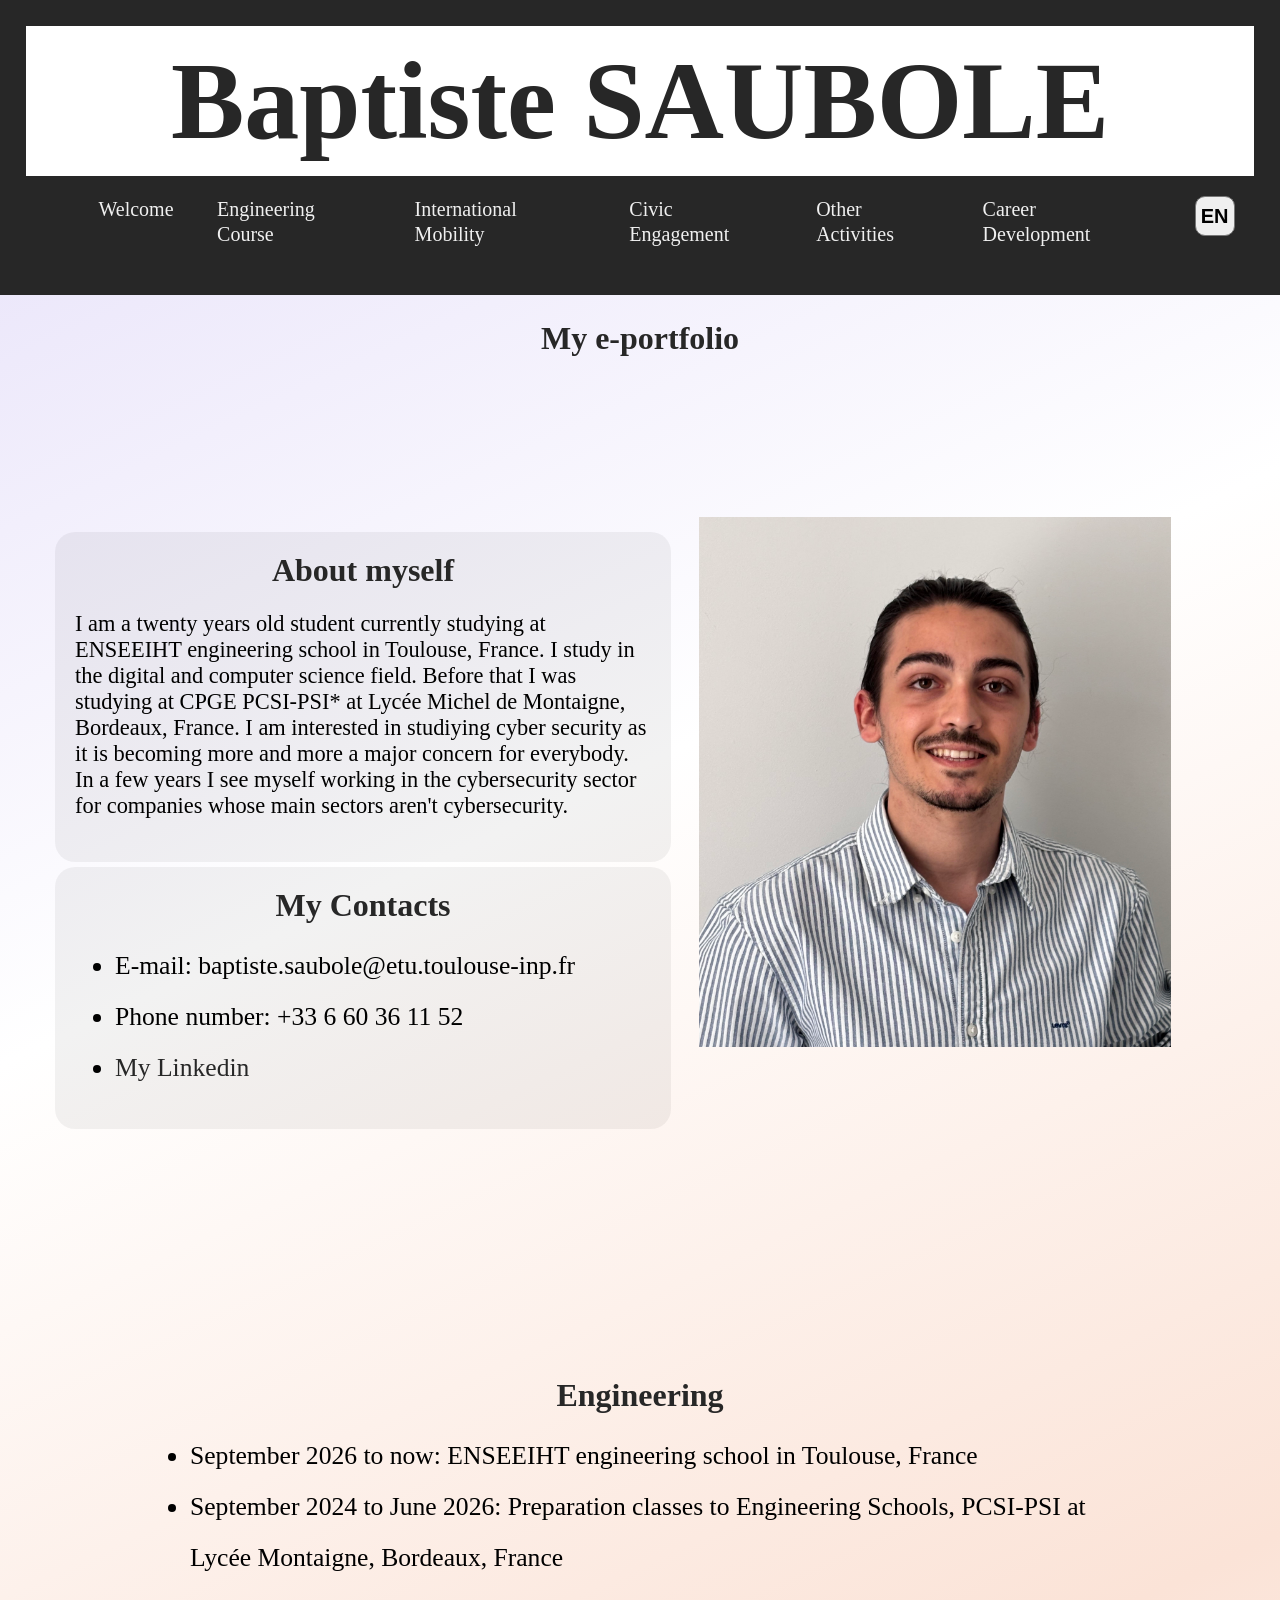
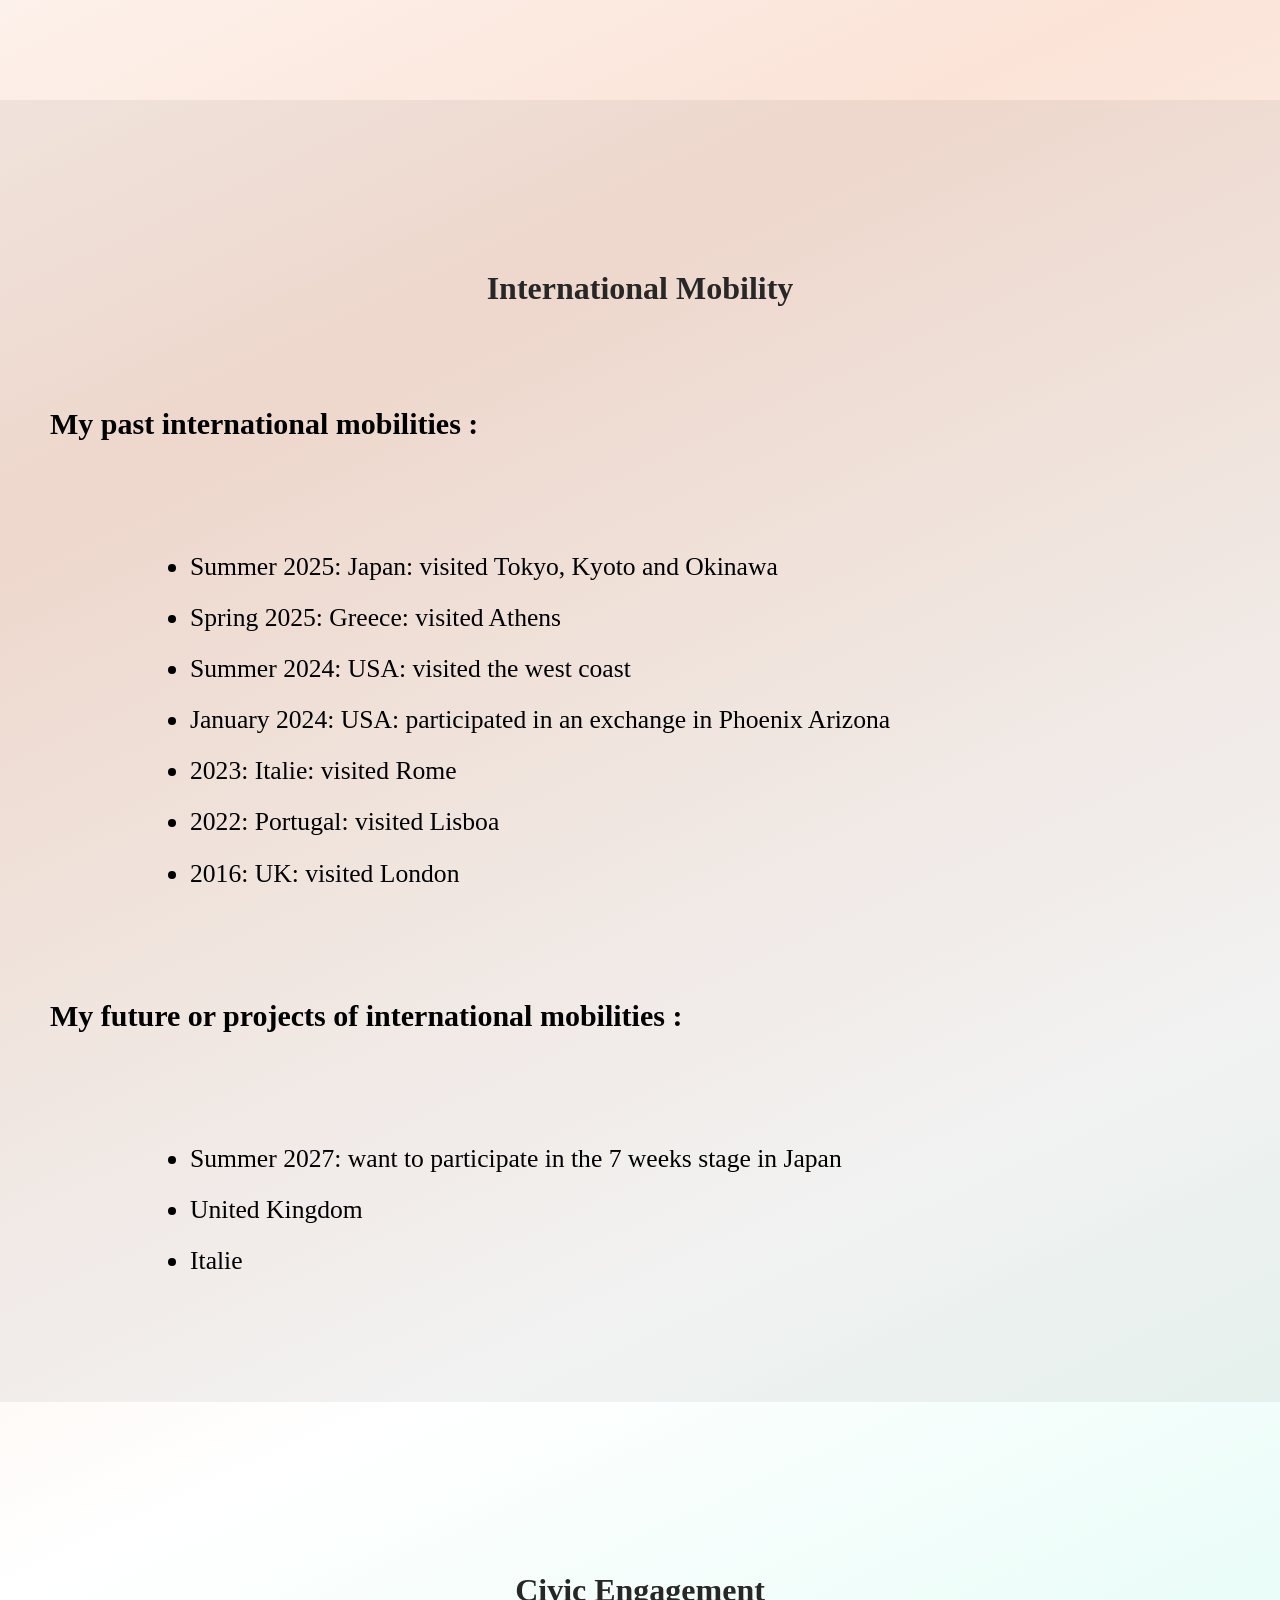
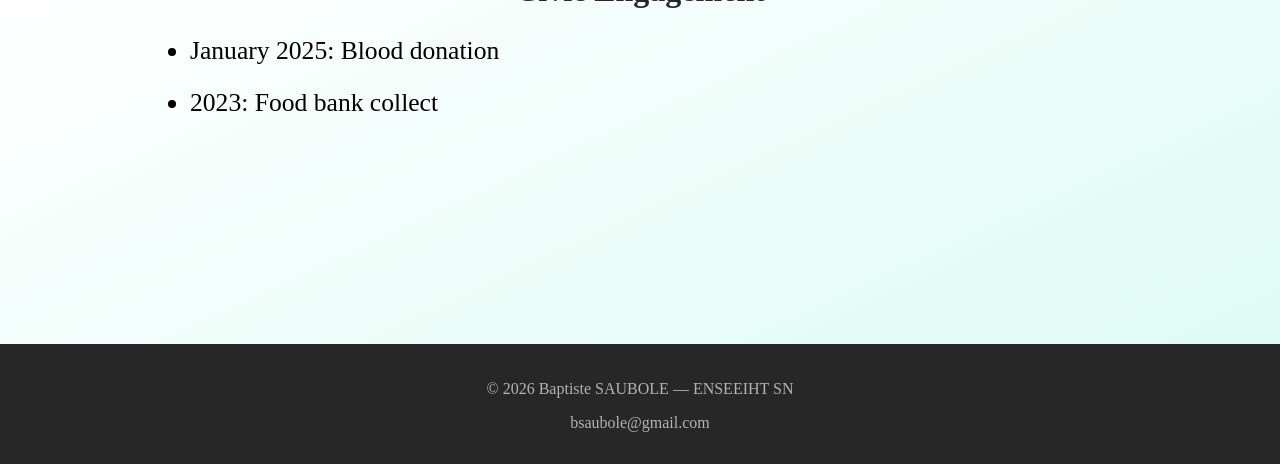
<file: index.html>
<head>
    <link rel="stylesheet" href="e_portfolio_style.css" type="text/css">
    <script src="e_portfolio_script.js" defer></script>
</head>

<body>

    <header class="Sub_header" id="Sub_header">
        <div id="Full_header">
            <header class="Title_header" id="Title_header">
                <h1 >Baptiste SAUBOLE</h1>
            </header>
            <div class="flex_div">
                <nav class="menu">
                    <a class="Header_text" href="index.html#" data-i18n="Welcome">Welcome</a>
                    <a class="Header_text" href="index.html#Engineering" data-i18n="Engineering">Engineering Course</a>
                    <a class="Header_text" href="index.html#Mobility" data-i18n="Mobility">International Mobility</a>
                    <a class="Header_text" href="index.html#Engagement" data-i18n="Engagement">Civic Engagement</a>
                    <a class="Header_text" href="e_portfolio_activities.html#" data-i18n="Activities">Other Activities</a>
                    <a class="Header_text" href="e_portfolio_CAM#" data-i18n="Career">Career Development</a>
                </nav>
                <select class="language_selection" id="language_selection" onchange="changerLangueDynamique(this.value)">
                    <option value="en" selected>EN</option>
                    <option value="fr">FR</option>
                </select>
            </div>
        </div>
    </header>

    <div class="Main_body">
        <div class="bandeau_haut"><h1 data-i18n="e_portfolio">My e-portfolio</h1></div>

        <div class="chapitre" style="display: flex;">
            <div class="blocs">
                <div class="bloc"><h1 data-i18n="Myself">About myself</h1><p style="font-size: 140%;" data-i18n="Myself_text">I am a twenty years old student currently studying at ENSEEIHT engineering school in Toulouse, France. I study in the digital and computer science field. Before that I was studying at CPGE PCSI-PSI* at Lycée Michel de Montaigne, Bordeaux, France. I am interested in studiying cyber security as it is becoming more and more a major concern for everybody. In a few years I see myself working in the cybersecurity sector for companies whose main sectors aren't cybersecurity.</p></div>
                <div class="bloc">
                    <h1 data-i18n="Contact">My Contacts</h1>
                    <ul>
                        <li class="Li_contact">E-mail: baptiste.saubole@etu.toulouse-inp.fr</li>
                        <li class="Li_contact" data-i18n="LiCo1">Phone number: +33 6 60 36 11 52</li>
                        <li class="Li_contact"><a href="https://www.linkedin.com/in/baptiste-saubole-216102360/" target="_blank" class="lien" data-i18n="LiCo2">My Linkedin</a></li>
                    </ul>
                </div>
            </div>
            <img class="profile_picture" src="Photo.jpg">
        </div>
        
        <div class="chapitre" id="Engineering">
            <h1 data-i18n="Engineering">Engineering</h1>
            <ul>
                <li data-i18n="LiEng1">September 2026 to now: ENSEEIHT engineering school in Toulouse, France</li>
                <li data-i18n="LiEng2">September 2024 to June 2026: Preparation classes to Engineering Schools, PCSI-PSI at Lycée Montaigne, Bordeaux, France</li>
            </ul>
        </div>

        
        <div class="chapitre" id="Mobility" style="background-color: rgba(0,0,0,0.05);">
            <h1 data-i18n="Mobility">International Mobility</h1>
            <h2 data-i18n="PastMobility">My past international mobilities :</h2>
            <ul>
                <li data-i18n="LiMob1">Summer 2025: Japan: visited Tokyo, Kyoto and Okinawa</li>
                <li data-i18n="LiMob2">Spring 2025: Greece: visited Athens</li>
                <li data-i18n="LiMob3">Summer 2024: USA: visited the west coast</li>
                <li data-i18n="LiMob4">January 2024: USA: participated in an exchange in Phoenix Arizona</li>
                <li data-i18n="LiMob5">2023: Italie: visited Rome</li>
                <li data-i18n="LiMob6">2022: Portugal: visited Lisboa</li>
                <li data-i18n="LiMob7">2016: UK: visited London</li>
            </ul>
            <h2 data-i18n="FutureMobility">My future or projects of international mobilities :</h2>
            <ul>
                <li data-i18n="LiMob_1">Summer 2027: want to participate in the 7 weeks stage in Japan</li>
                <li data-i18n="LiMob_2">United Kingdom</li>
                <li>Italie</li>
            </ul>
        </div>

        <div class="chapitre" id="Engagement">
            <h1 data-i18n="Engagement">Civic Engagement</h1>
            <ul>
                <li data-i18n="LiCiv1">January 2025: Blood donation</li>
                <li data-i18n="LiCiv2">2023: Food bank collect</li>
            </ul>
        </div>
    </div>
    
    <footer>
        <div class="footer_div">
            <p class="footer_text">© 2026 Baptiste SAUBOLE — ENSEEIHT SN</p>
            <p class="footer_text">bsaubole@gmail.com</p>
        </div>
    </footer>


</body>
</file>
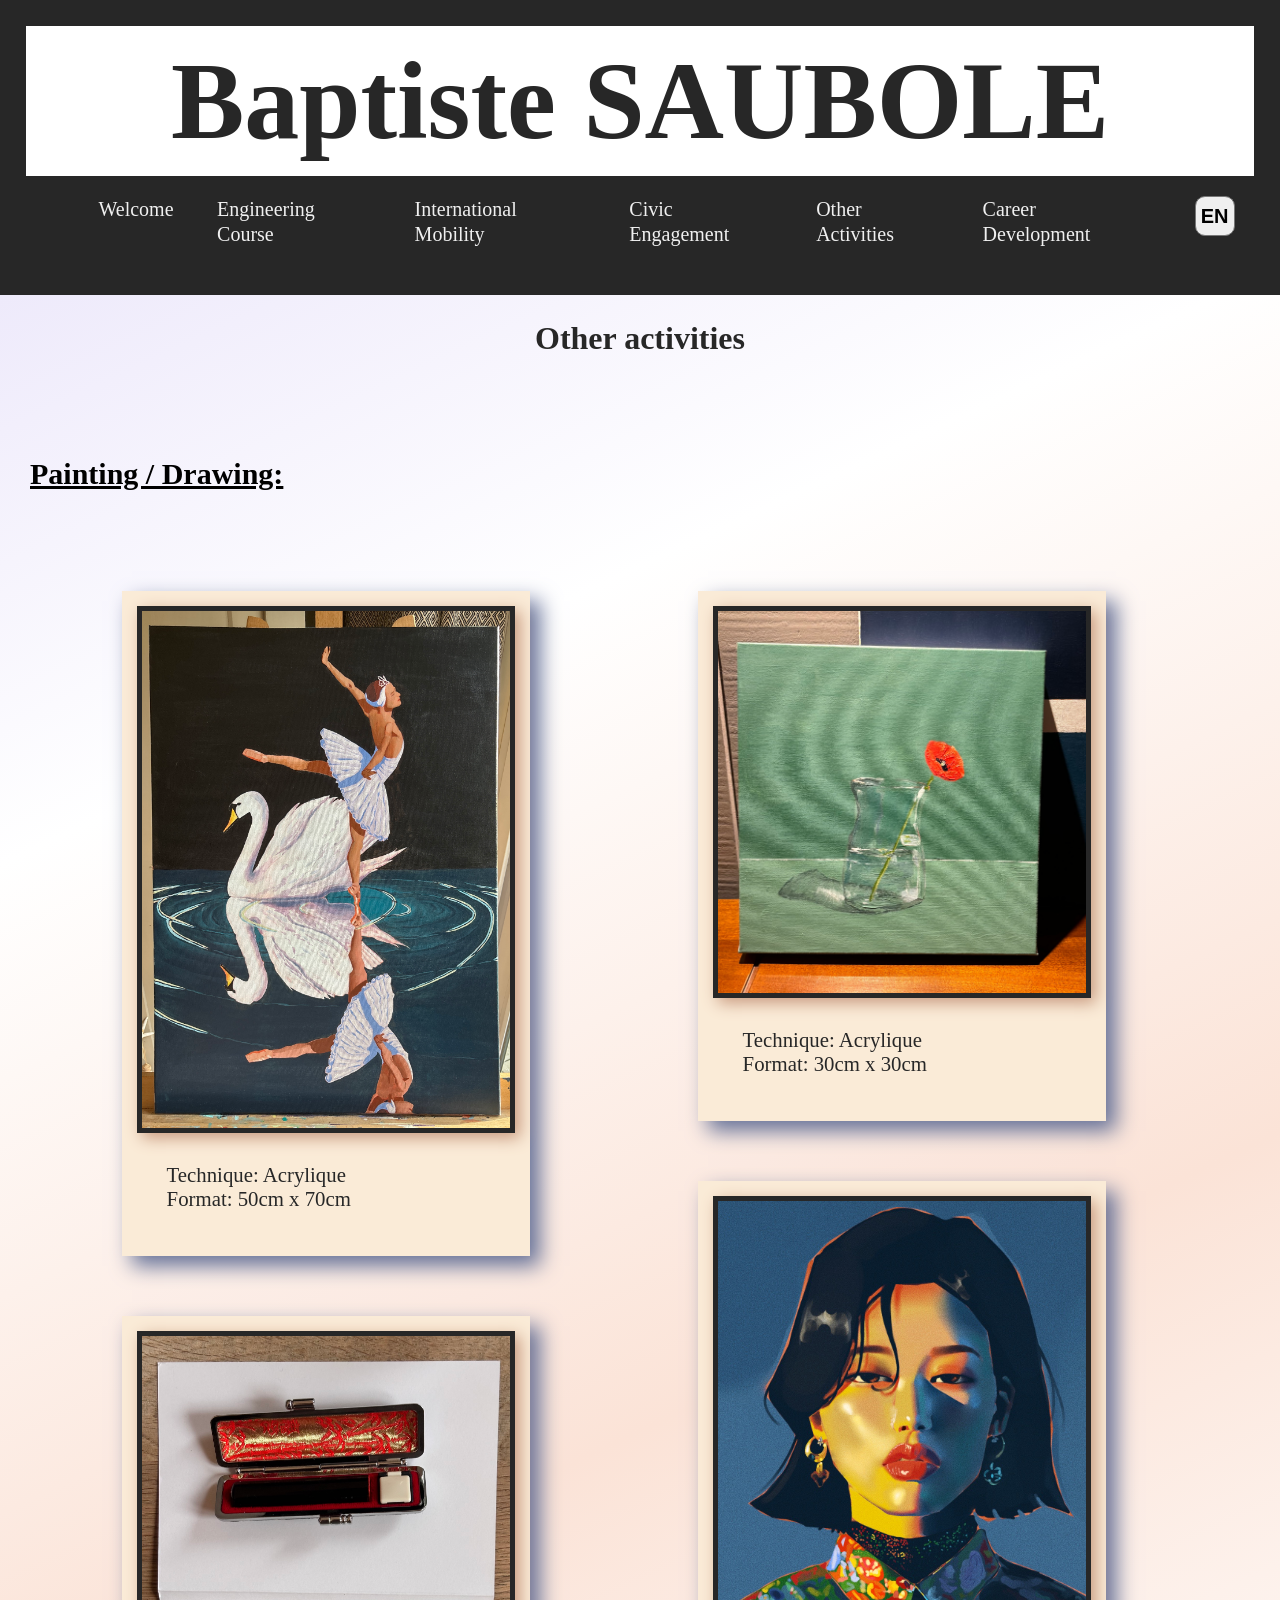
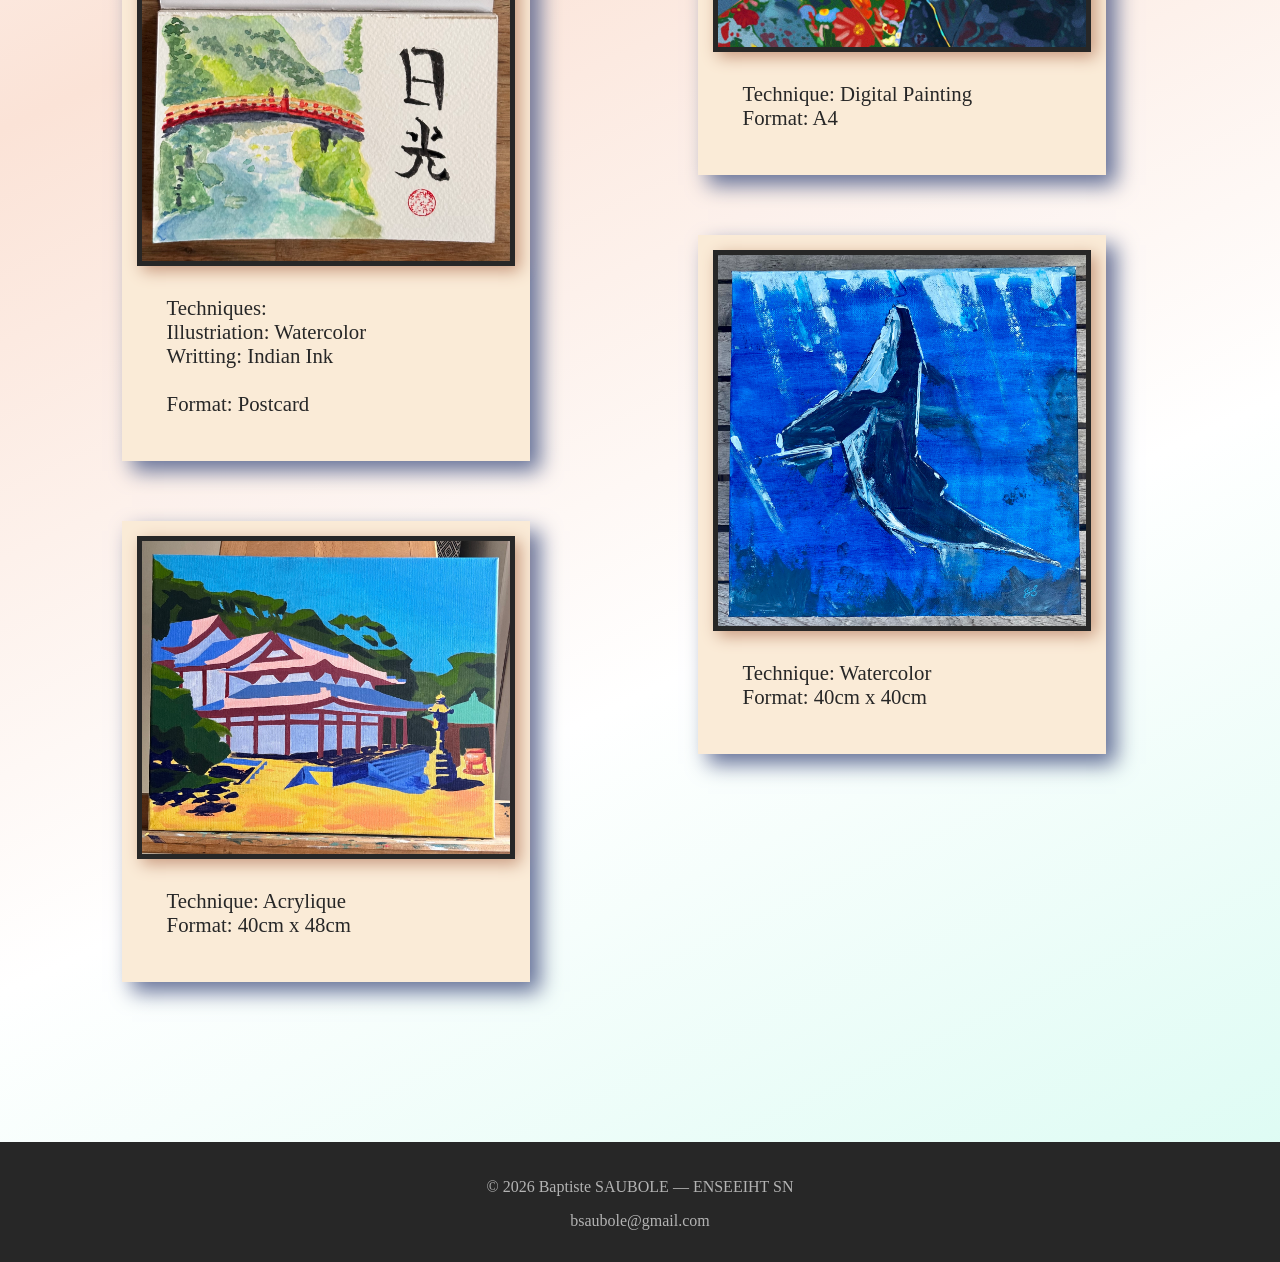
<file: e_portfolio_activities.html>
<head>
    <link rel="stylesheet" href="e_portfolio_style.css" type="text/css">
    <script src="e_portfolio_script.js" defer></script>
</head>

<body>

    <header class="Sub_header" id="Sub_header">
        <div id="Full_header">
            <header class="Title_header" id="Title_header">
                <h1 >Baptiste SAUBOLE</h1>
            </header>
            <div class="flex_div">
                <nav class="menu">
                    <a class="Header_text" href="index.html#" data-i18n="Welcome">Welcome</a>
                    <a class="Header_text" href="#"  data-i18n="Engineering">Engineering Course</a>
                    <a class="Header_text" href="index.html#Mobility" data-i18n="Mobility">International Mobility</a>
                    <a class="Header_text" href="index.html#Engagement" data-i18n="Engagement">Civic Engagement</a>
                    <a class="Header_text" href="e_portfolio_activities.html#" data-i18n="Activities">Other Activities</a>
                    <a class="Header_text" href="e_portfolio_CAM#" data-i18n="Career">Career Development</a>
                </nav>
                <select class="language_selection" id="language_selection" onchange="changerLangueDynamique(this.value);chargerArticles(this.value)">
                    <option value="en" selected>EN</option>
                    <option value="fr">FR</option>
                </select>
            </div>
        </div>
        
    </header>
    <div class="Main_body">
        <div class="bandeau_haut">
            <h1 data-i18n="Activities">Other activities</h1>
            <div>
                <h2 class="Section_Title" data-i18n="Painting">Painting / Drawing:</h2>
                <div class="art_row">
                    <div class="art_collumn">
                        <div class="art_block" id="lac_des_cygnes"></div>
                        <div class="art_block" id="pont_niko"></div>
                        <div class="art_block" id="temple_japonais"></div>
                    </div>
                    <div class="art_collumn">
                        <div class="art_block" id="coquelicot"></div>
                        <div class="art_block" id="femme_asiatique"></div>
                        <div class="art_block" id="baleine"></div>
                    </div>
                </div>
                
            </div>
        </div>


    </div>
    
    <footer>
        <div class="footer_div">
            <p class="footer_text">© 2026 Baptiste SAUBOLE — ENSEEIHT SN</p>
            <p class="footer_text">bsaubole@gmail.com</p>
        </div>
    </footer>


</body>
</file>
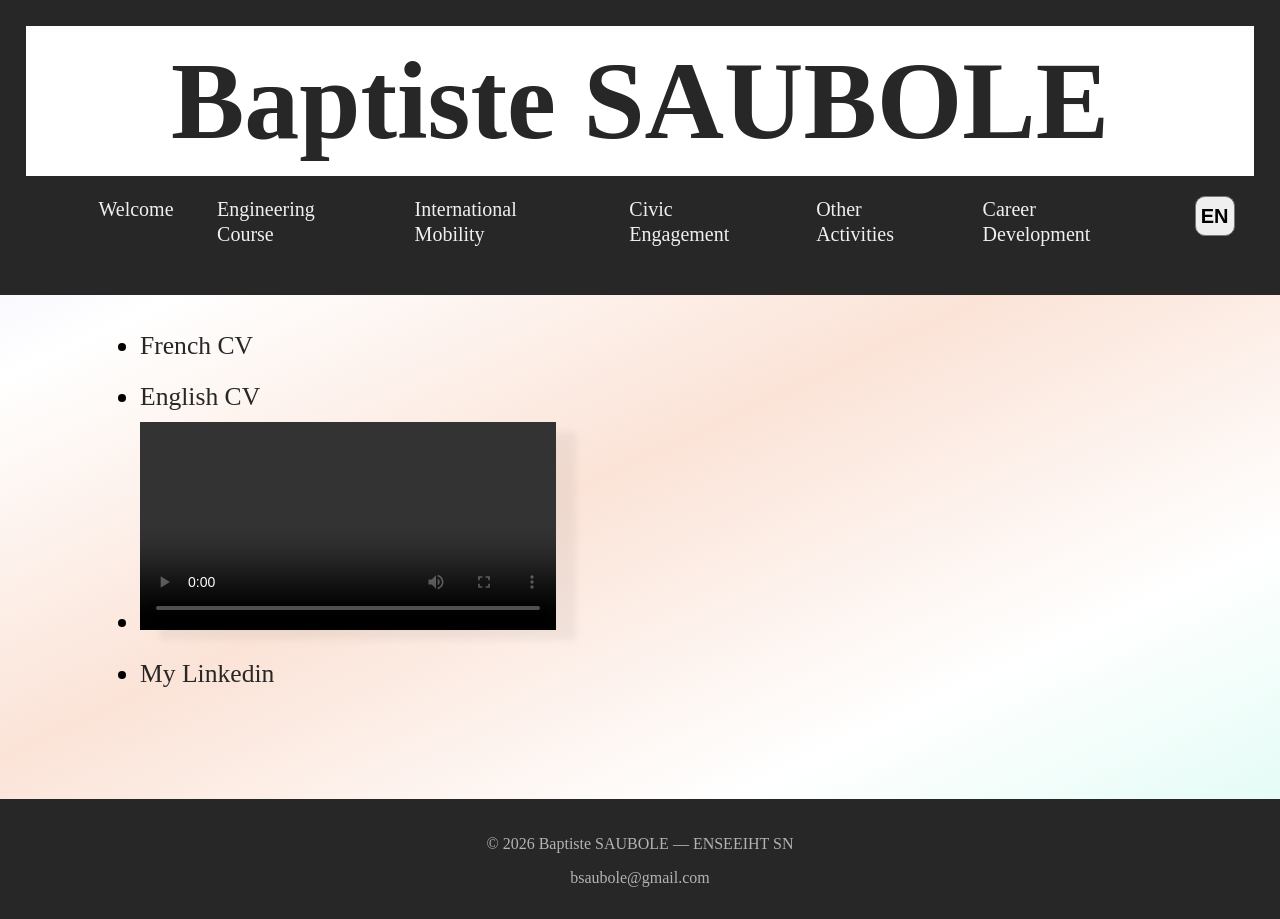
<file: e_portfolio_CAM.html>
<head>
    <link rel="stylesheet" href="e_portfolio_style.css" type="text/css">
    <script src="e_portfolio_script.js" defer></script>
</head>

<body>

    <header class="Sub_header" id="Sub_header">
        <div id="Full_header">
            <header class="Title_header" id="Title_header">
                <h1 >Baptiste SAUBOLE</h1>
            </header>
            <div class="flex_div">
                <nav class="menu">
                    <a class="Header_text" href="index.html#" data-i18n="Welcome">Welcome</a>
                    <a class="Header_text" href="index.html#Engineering" data-i18n="Engineering">Engineering Course</a>
                    <a class="Header_text" href="index.html#Mobility" data-i18n="Mobility">International Mobility</a>
                    <a class="Header_text" href="index.html#Engagement" data-i18n="Engagement">Civic Engagement</a>
                    <a class="Header_text" href="e_portfolio_activities.html#" data-i18n="Activities">Other Activities</a>
                    <a class="Header_text" href="e_portfolio_CAM#" data-i18n="Career">Career Development</a>
                </nav>
                <select class="language_selection" id="language_selection" onchange="changerLangueDynamique(this.value)">
                    <option value="en" selected>EN</option>
                    <option value="fr">FR</option>
                </select>
            </div>
        </div>
    </header>

    <div class="Main_body">
        <h2></h2>
        <ul>
            <li><a href="CV/CV_fr.pdf" target="_blank" class="lien" data-i18n="CV_fr">French CV</a></li>
            <li><a href="CV/CV_en.pdf" target="_blank" class="lien" data-i18n="CV_en">English CV</a></li>
            <li><video controls><source src="Elevator_speech.mp4" type="video/mp4">Video not found</video></li>
            <li><a href="https://www.linkedin.com/in/baptiste-saubole-216102360/" target="_blank" class="lien" data-i18n="LiCo2">My Linkedin</a></li>
        </ul>
    </div>
    
    <footer>
        <div class="footer_div">
            <p class="footer_text">© 2026 Baptiste SAUBOLE — ENSEEIHT SN</p>
            <p class="footer_text">bsaubole@gmail.com</p>
        </div>
    </footer>


</body>
</file>
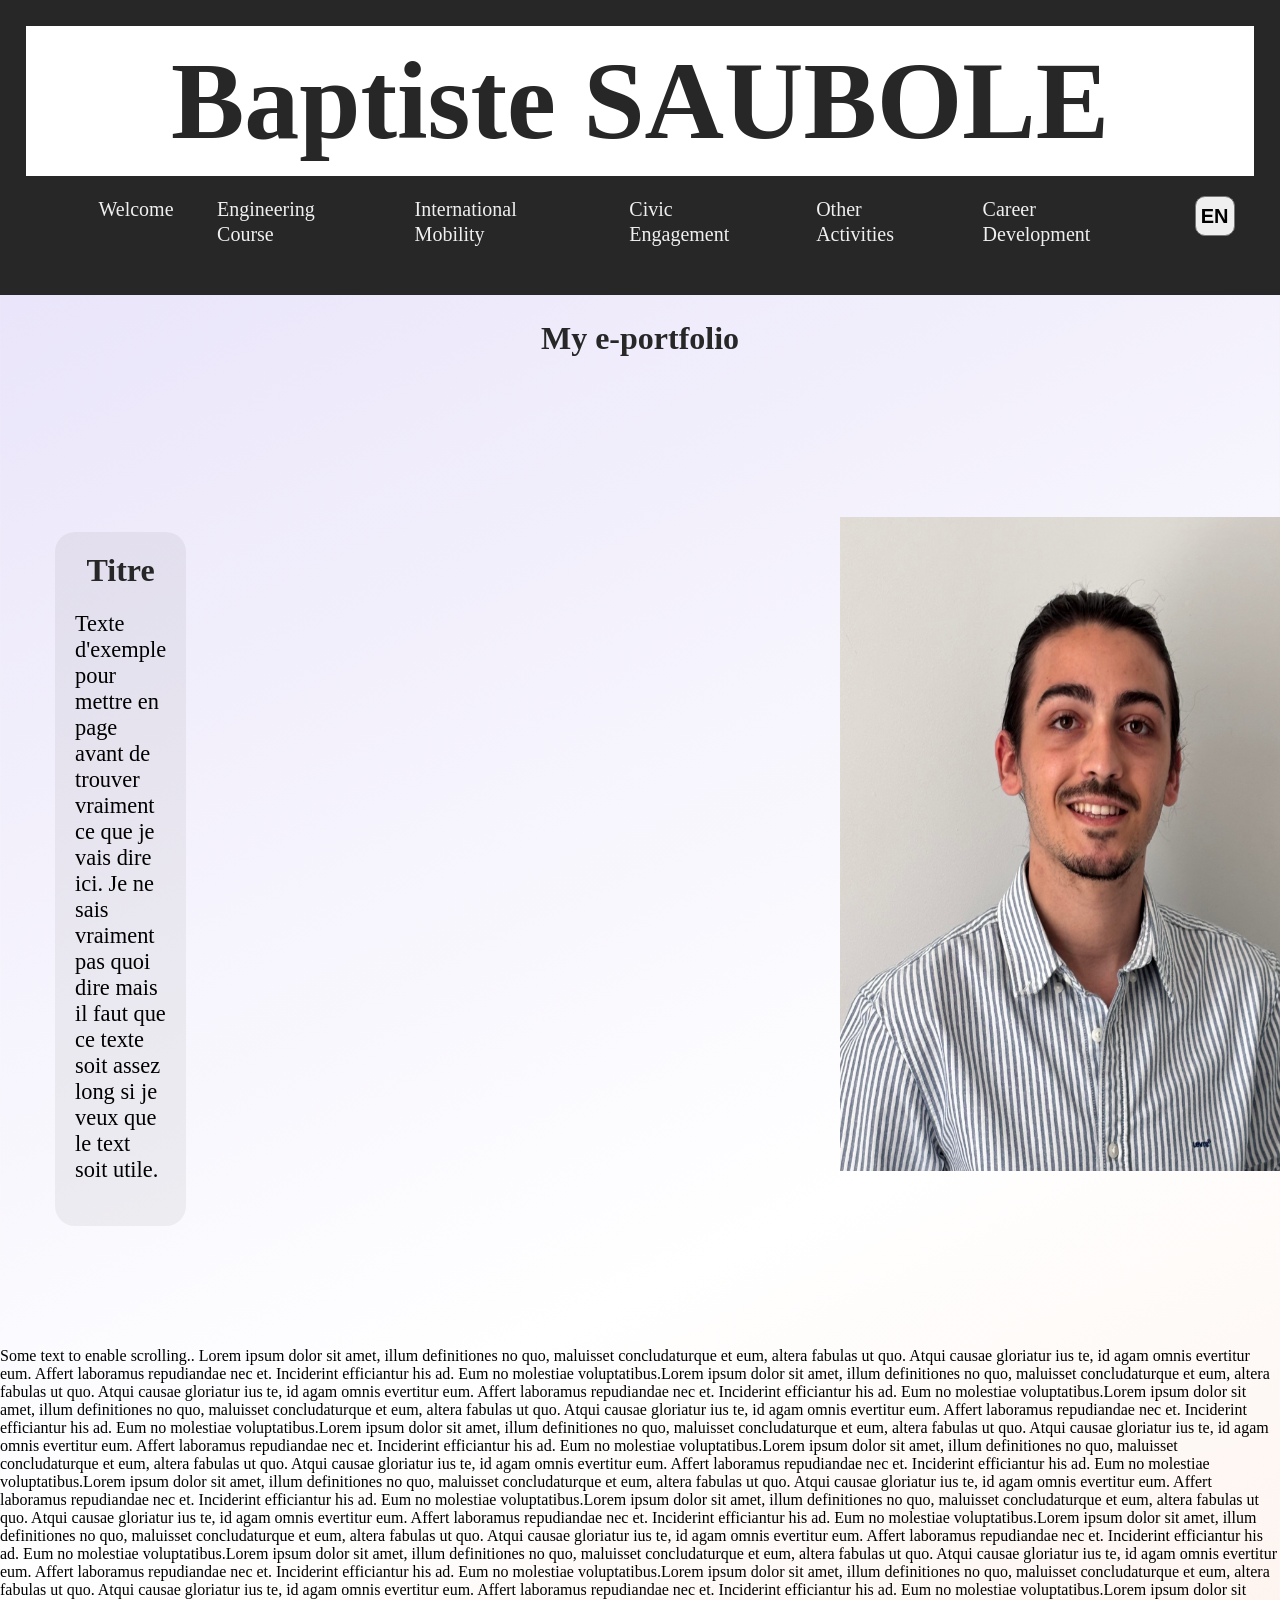
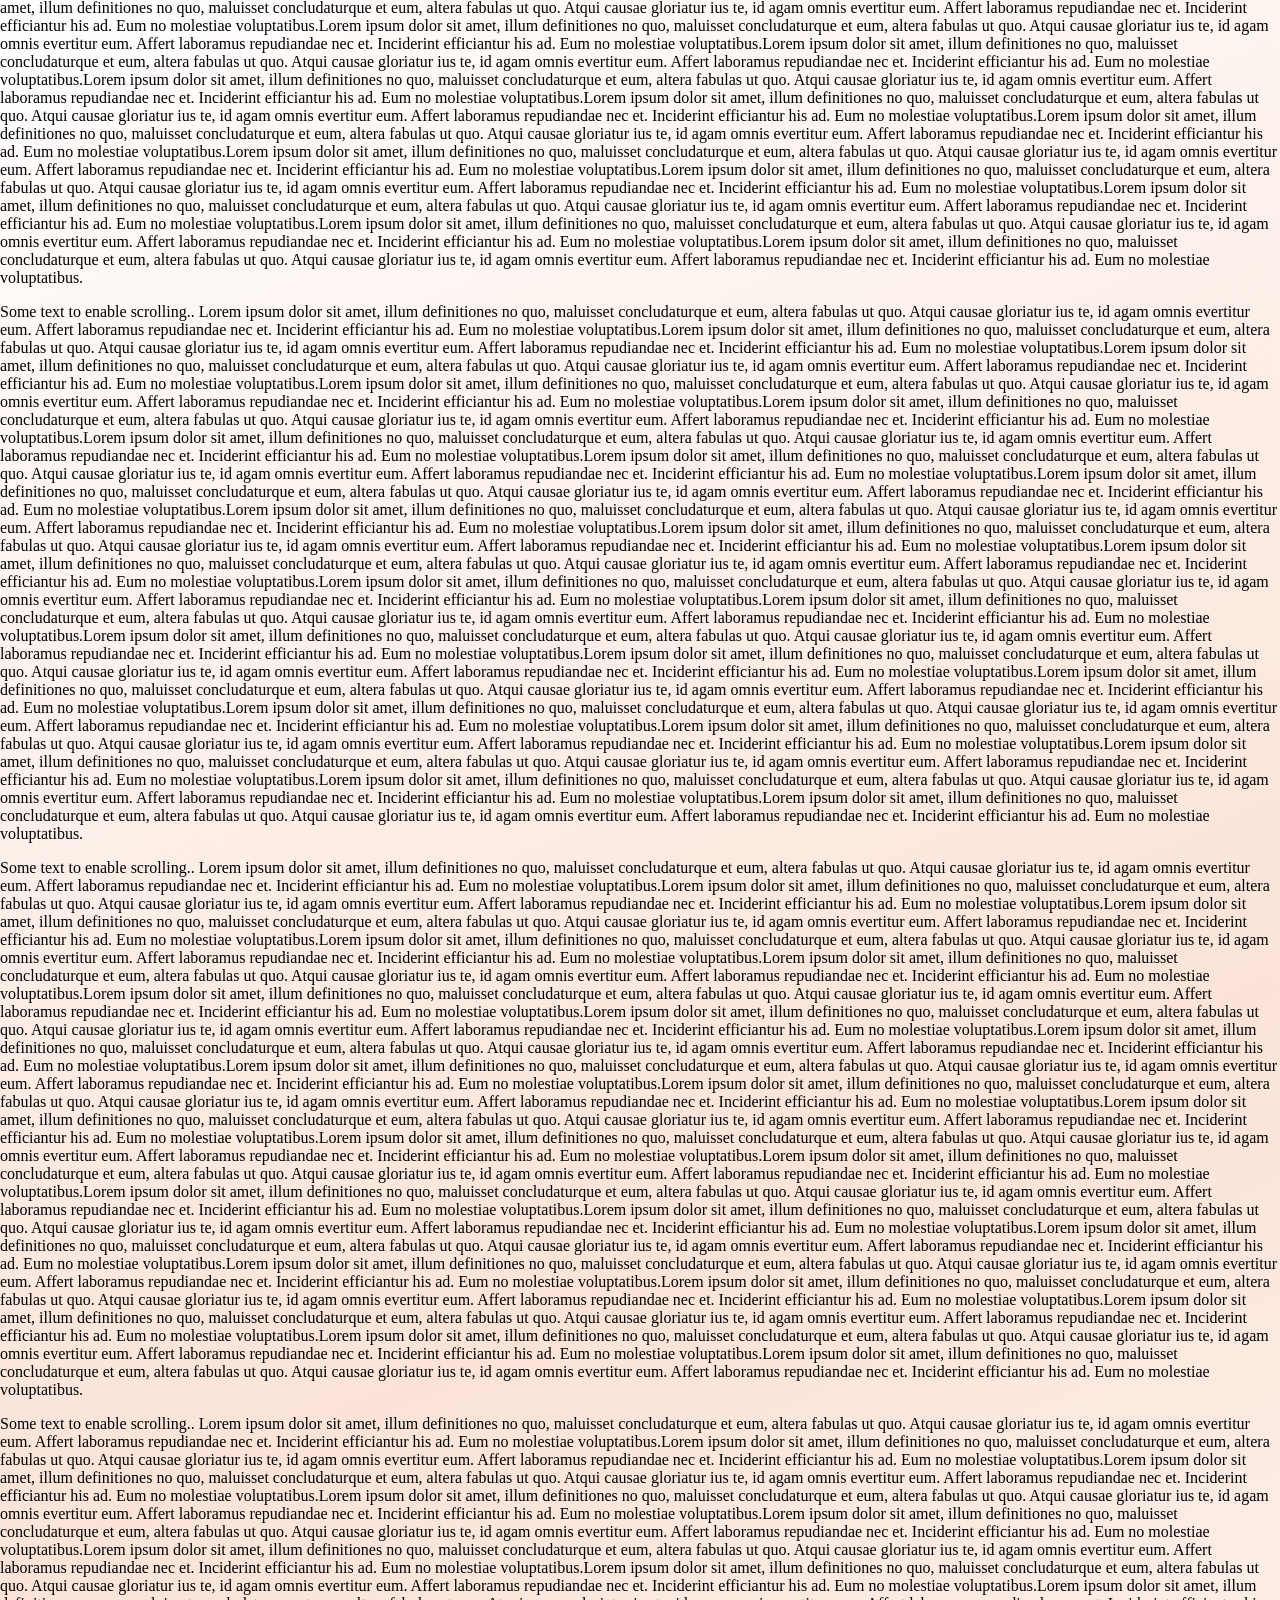
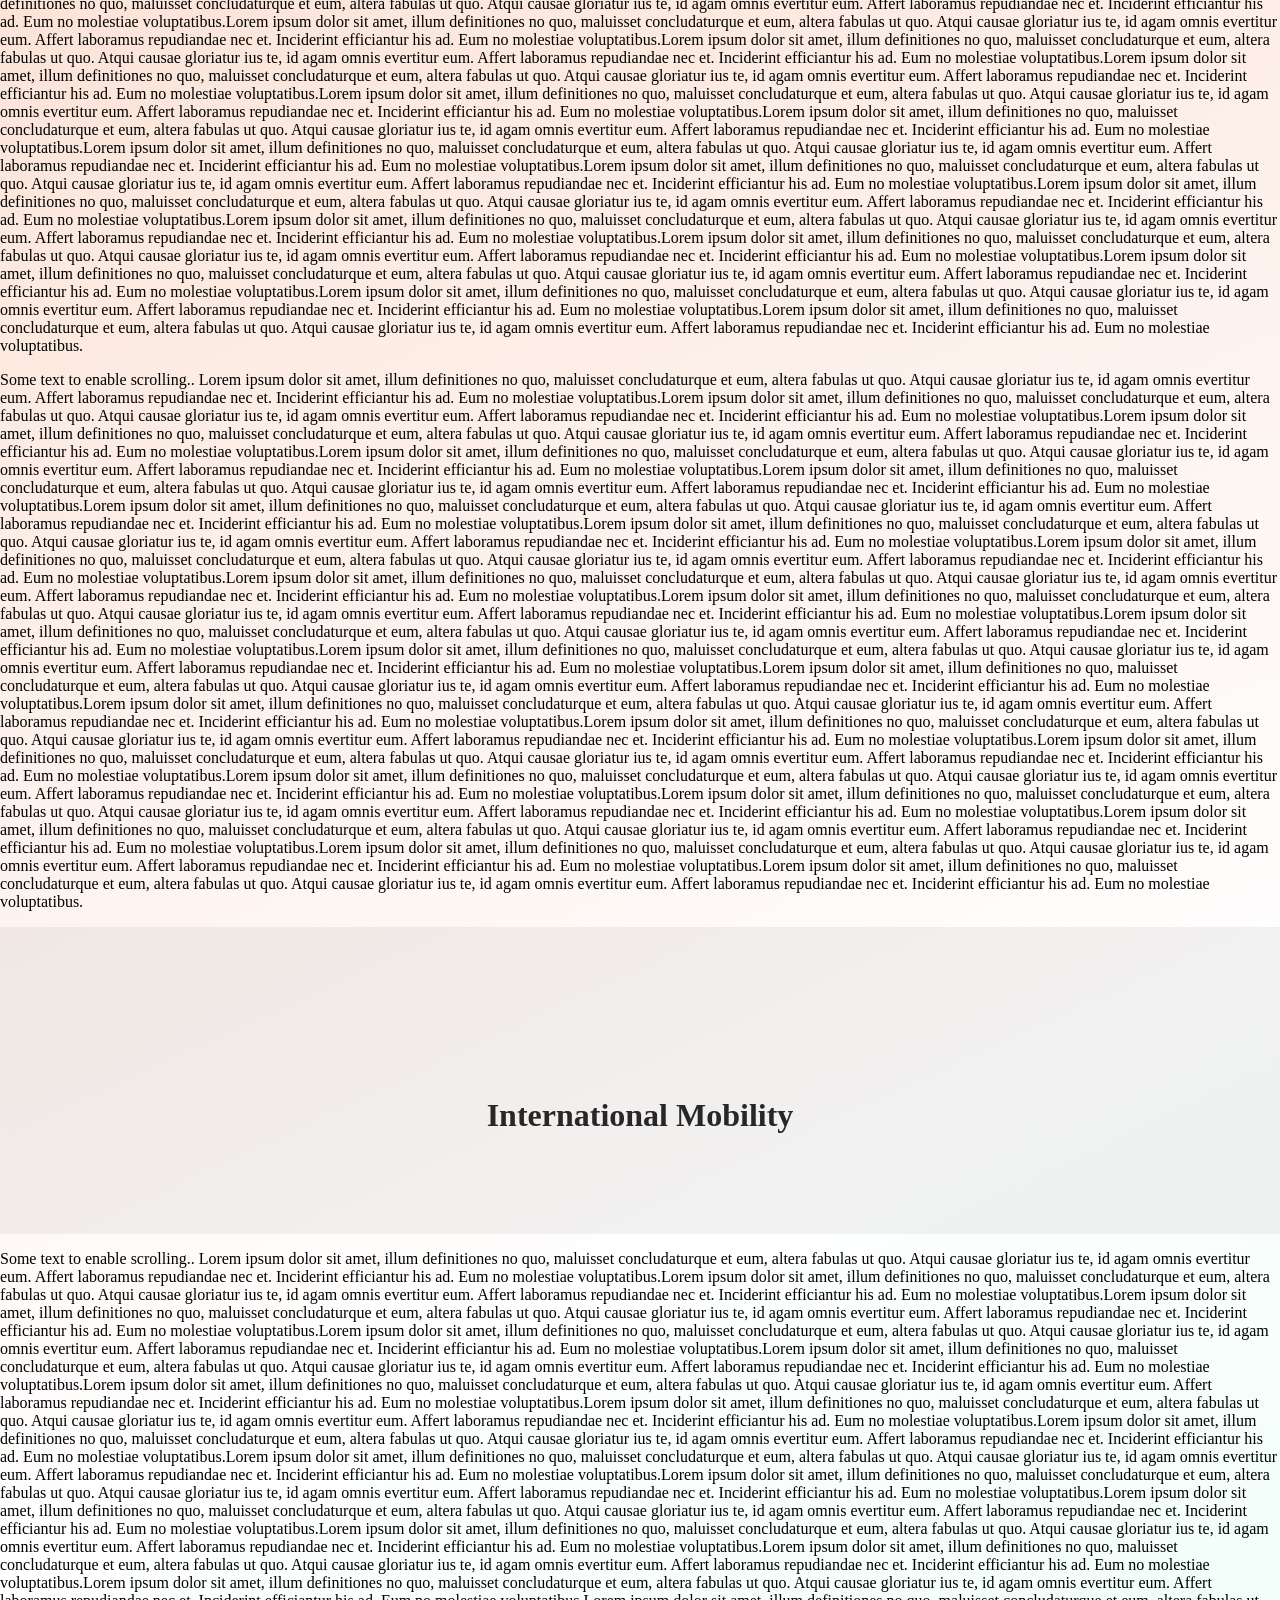
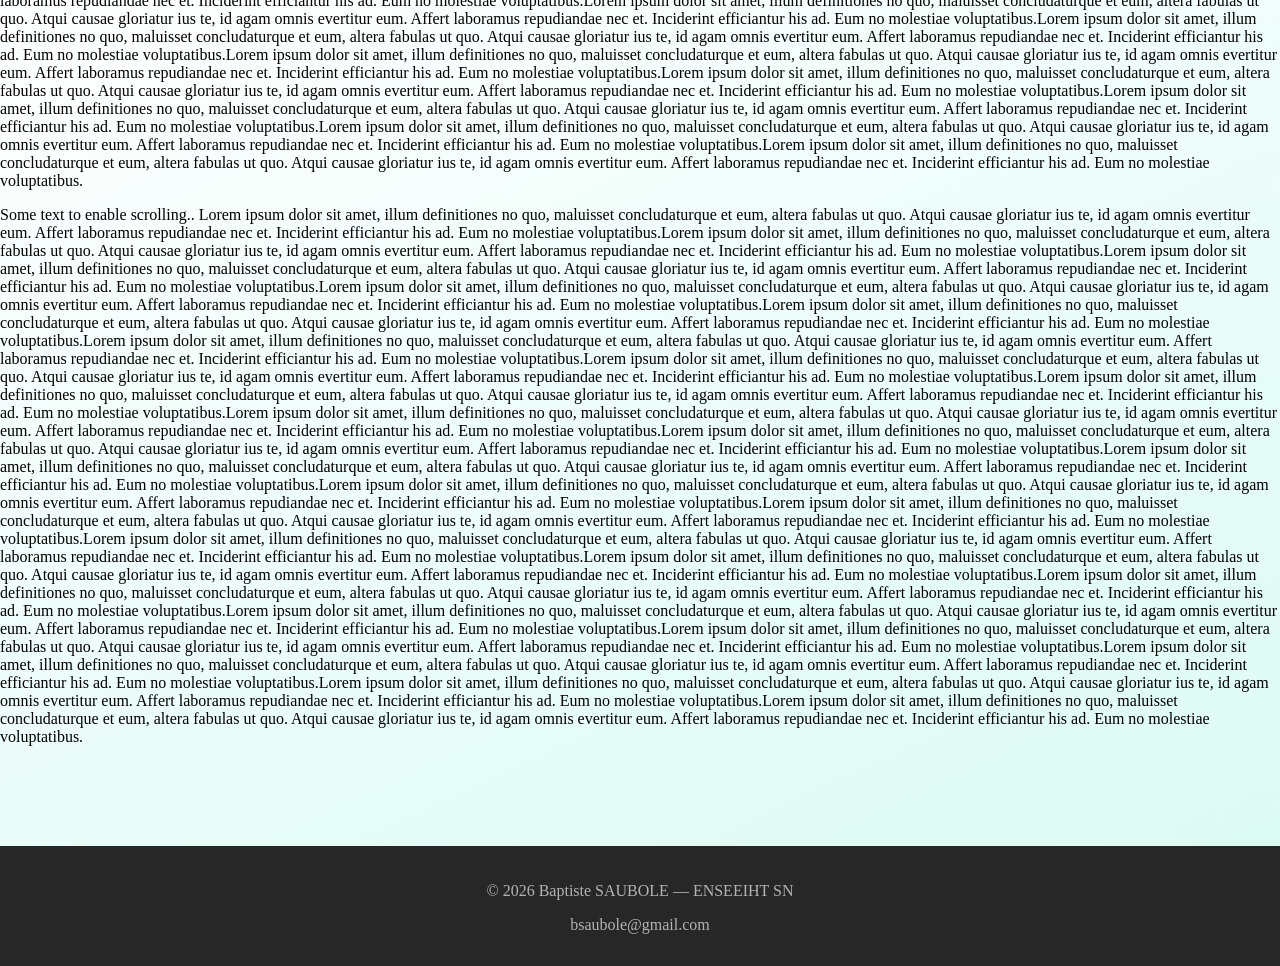
<file: e_portfolio_main.html>
<head>
    <link rel="stylesheet" href="e_portfolio_style.css" type="text/css">
    <script src="e_portfolio_script.js" defer></script>
</head>

<body>

    <header class="Sub_header" id="Sub_header">
        <div id="Full_header">
            <header class="Title_header" id="Title_header">
                <h1 >Baptiste SAUBOLE</h1>
            </header>
            <div class="flex_div">
                <nav class="menu">
                    <a class="Header_text" href="index.html#" data-i18n="Welcome">Welcome</a>
                    <a class="Header_text" href="#" data-i18n="Engineering">Engineering Course</a>
                    <a class="Header_text" href="index.html#Mobility" data-i18n="Mobility">International Mobility</a>
                    <a class="Header_text" href="#" data-i18n="Engagement">Civic Engagement</a>
                    <a class="Header_text" href="e_portfolio_activities.html#" data-i18n="Activities">Other Activities</a>
                    <a class="Header_text" href="#" data-i18n="Career">Career Development</a>
                </nav>
                <select class="language_selection" id="language_selection" onchange="changerLangueDynamique(this.value)">
                    <option value="en" selected>EN</option>
                    <option value="fr">FR</option>
                </select>
            </div>
        </div>
    </header>

    <div class="Main_body">
        <div class="bandeau_haut"><h1 data-i18n="e_portfolio">My e-portfolio</h1></div>

        <div class="chapitre" style="display: flex;">
            <div class="bloc"><h1>Titre</h1><p style="font-size: 140%;">Texte d'exemple pour mettre en page avant de trouver vraiment ce que je vais dire ici. Je ne sais vraiment pas quoi dire mais il faut que ce texte soit assez long si je veux que le text soit utile.</p></div>
            <img class="profile_picture" src="Photo.jpg">
        </div>
        

        <p>Some text to enable scrolling.. Lorem ipsum dolor sit amet, illum definitiones no quo, maluisset concludaturque et eum, altera fabulas ut quo. Atqui causae gloriatur ius te, id agam omnis evertitur eum. Affert laboramus repudiandae nec et. Inciderint efficiantur his ad. Eum no molestiae voluptatibus.Lorem ipsum dolor sit amet, illum definitiones no quo, maluisset concludaturque et eum, altera fabulas ut quo. Atqui causae gloriatur ius te, id agam omnis evertitur eum. Affert laboramus repudiandae nec et. Inciderint efficiantur his ad. Eum no molestiae voluptatibus.Lorem ipsum dolor sit amet, illum definitiones no quo, maluisset concludaturque et eum, altera fabulas ut quo. Atqui causae gloriatur ius te, id agam omnis evertitur eum. Affert laboramus repudiandae nec et. Inciderint efficiantur his ad. Eum no molestiae voluptatibus.Lorem ipsum dolor sit amet, illum definitiones no quo, maluisset concludaturque et eum, altera fabulas ut quo. Atqui causae gloriatur ius te, id agam omnis evertitur eum. Affert laboramus repudiandae nec et. Inciderint efficiantur his ad. Eum no molestiae voluptatibus.Lorem ipsum dolor sit amet, illum definitiones no quo, maluisset concludaturque et eum, altera fabulas ut quo. Atqui causae gloriatur ius te, id agam omnis evertitur eum. Affert laboramus repudiandae nec et. Inciderint efficiantur his ad. Eum no molestiae voluptatibus.Lorem ipsum dolor sit amet, illum definitiones no quo, maluisset concludaturque et eum, altera fabulas ut quo. Atqui causae gloriatur ius te, id agam omnis evertitur eum. Affert laboramus repudiandae nec et. Inciderint efficiantur his ad. Eum no molestiae voluptatibus.Lorem ipsum dolor sit amet, illum definitiones no quo, maluisset concludaturque et eum, altera fabulas ut quo. Atqui causae gloriatur ius te, id agam omnis evertitur eum. Affert laboramus repudiandae nec et. Inciderint efficiantur his ad. Eum no molestiae voluptatibus.Lorem ipsum dolor sit amet, illum definitiones no quo, maluisset concludaturque et eum, altera fabulas ut quo. Atqui causae gloriatur ius te, id agam omnis evertitur eum. Affert laboramus repudiandae nec et. Inciderint efficiantur his ad. Eum no molestiae voluptatibus.Lorem ipsum dolor sit amet, illum definitiones no quo, maluisset concludaturque et eum, altera fabulas ut quo. Atqui causae gloriatur ius te, id agam omnis evertitur eum. Affert laboramus repudiandae nec et. Inciderint efficiantur his ad. Eum no molestiae voluptatibus.Lorem ipsum dolor sit amet, illum definitiones no quo, maluisset concludaturque et eum, altera fabulas ut quo. Atqui causae gloriatur ius te, id agam omnis evertitur eum. Affert laboramus repudiandae nec et. Inciderint efficiantur his ad. Eum no molestiae voluptatibus.Lorem ipsum dolor sit amet, illum definitiones no quo, maluisset concludaturque et eum, altera fabulas ut quo. Atqui causae gloriatur ius te, id agam omnis evertitur eum. Affert laboramus repudiandae nec et. Inciderint efficiantur his ad. Eum no molestiae voluptatibus.Lorem ipsum dolor sit amet, illum definitiones no quo, maluisset concludaturque et eum, altera fabulas ut quo. Atqui causae gloriatur ius te, id agam omnis evertitur eum. Affert laboramus repudiandae nec et. Inciderint efficiantur his ad. Eum no molestiae voluptatibus.Lorem ipsum dolor sit amet, illum definitiones no quo, maluisset concludaturque et eum, altera fabulas ut quo. Atqui causae gloriatur ius te, id agam omnis evertitur eum. Affert laboramus repudiandae nec et. Inciderint efficiantur his ad. Eum no molestiae voluptatibus.Lorem ipsum dolor sit amet, illum definitiones no quo, maluisset concludaturque et eum, altera fabulas ut quo. Atqui causae gloriatur ius te, id agam omnis evertitur eum. Affert laboramus repudiandae nec et. Inciderint efficiantur his ad. Eum no molestiae voluptatibus.Lorem ipsum dolor sit amet, illum definitiones no quo, maluisset concludaturque et eum, altera fabulas ut quo. Atqui causae gloriatur ius te, id agam omnis evertitur eum. Affert laboramus repudiandae nec et. Inciderint efficiantur his ad. Eum no molestiae voluptatibus.Lorem ipsum dolor sit amet, illum definitiones no quo, maluisset concludaturque et eum, altera fabulas ut quo. Atqui causae gloriatur ius te, id agam omnis evertitur eum. Affert laboramus repudiandae nec et. Inciderint efficiantur his ad. Eum no molestiae voluptatibus.Lorem ipsum dolor sit amet, illum definitiones no quo, maluisset concludaturque et eum, altera fabulas ut quo. Atqui causae gloriatur ius te, id agam omnis evertitur eum. Affert laboramus repudiandae nec et. Inciderint efficiantur his ad. Eum no molestiae voluptatibus.Lorem ipsum dolor sit amet, illum definitiones no quo, maluisset concludaturque et eum, altera fabulas ut quo. Atqui causae gloriatur ius te, id agam omnis evertitur eum. Affert laboramus repudiandae nec et. Inciderint efficiantur his ad. Eum no molestiae voluptatibus.Lorem ipsum dolor sit amet, illum definitiones no quo, maluisset concludaturque et eum, altera fabulas ut quo. Atqui causae gloriatur ius te, id agam omnis evertitur eum. Affert laboramus repudiandae nec et. Inciderint efficiantur his ad. Eum no molestiae voluptatibus.Lorem ipsum dolor sit amet, illum definitiones no quo, maluisset concludaturque et eum, altera fabulas ut quo. Atqui causae gloriatur ius te, id agam omnis evertitur eum. Affert laboramus repudiandae nec et. Inciderint efficiantur his ad. Eum no molestiae voluptatibus.Lorem ipsum dolor sit amet, illum definitiones no quo, maluisset concludaturque et eum, altera fabulas ut quo. Atqui causae gloriatur ius te, id agam omnis evertitur eum. Affert laboramus repudiandae nec et. Inciderint efficiantur his ad. Eum no molestiae voluptatibus.</p>
        <p>Some text to enable scrolling.. Lorem ipsum dolor sit amet, illum definitiones no quo, maluisset concludaturque et eum, altera fabulas ut quo. Atqui causae gloriatur ius te, id agam omnis evertitur eum. Affert laboramus repudiandae nec et. Inciderint efficiantur his ad. Eum no molestiae voluptatibus.Lorem ipsum dolor sit amet, illum definitiones no quo, maluisset concludaturque et eum, altera fabulas ut quo. Atqui causae gloriatur ius te, id agam omnis evertitur eum. Affert laboramus repudiandae nec et. Inciderint efficiantur his ad. Eum no molestiae voluptatibus.Lorem ipsum dolor sit amet, illum definitiones no quo, maluisset concludaturque et eum, altera fabulas ut quo. Atqui causae gloriatur ius te, id agam omnis evertitur eum. Affert laboramus repudiandae nec et. Inciderint efficiantur his ad. Eum no molestiae voluptatibus.Lorem ipsum dolor sit amet, illum definitiones no quo, maluisset concludaturque et eum, altera fabulas ut quo. Atqui causae gloriatur ius te, id agam omnis evertitur eum. Affert laboramus repudiandae nec et. Inciderint efficiantur his ad. Eum no molestiae voluptatibus.Lorem ipsum dolor sit amet, illum definitiones no quo, maluisset concludaturque et eum, altera fabulas ut quo. Atqui causae gloriatur ius te, id agam omnis evertitur eum. Affert laboramus repudiandae nec et. Inciderint efficiantur his ad. Eum no molestiae voluptatibus.Lorem ipsum dolor sit amet, illum definitiones no quo, maluisset concludaturque et eum, altera fabulas ut quo. Atqui causae gloriatur ius te, id agam omnis evertitur eum. Affert laboramus repudiandae nec et. Inciderint efficiantur his ad. Eum no molestiae voluptatibus.Lorem ipsum dolor sit amet, illum definitiones no quo, maluisset concludaturque et eum, altera fabulas ut quo. Atqui causae gloriatur ius te, id agam omnis evertitur eum. Affert laboramus repudiandae nec et. Inciderint efficiantur his ad. Eum no molestiae voluptatibus.Lorem ipsum dolor sit amet, illum definitiones no quo, maluisset concludaturque et eum, altera fabulas ut quo. Atqui causae gloriatur ius te, id agam omnis evertitur eum. Affert laboramus repudiandae nec et. Inciderint efficiantur his ad. Eum no molestiae voluptatibus.Lorem ipsum dolor sit amet, illum definitiones no quo, maluisset concludaturque et eum, altera fabulas ut quo. Atqui causae gloriatur ius te, id agam omnis evertitur eum. Affert laboramus repudiandae nec et. Inciderint efficiantur his ad. Eum no molestiae voluptatibus.Lorem ipsum dolor sit amet, illum definitiones no quo, maluisset concludaturque et eum, altera fabulas ut quo. Atqui causae gloriatur ius te, id agam omnis evertitur eum. Affert laboramus repudiandae nec et. Inciderint efficiantur his ad. Eum no molestiae voluptatibus.Lorem ipsum dolor sit amet, illum definitiones no quo, maluisset concludaturque et eum, altera fabulas ut quo. Atqui causae gloriatur ius te, id agam omnis evertitur eum. Affert laboramus repudiandae nec et. Inciderint efficiantur his ad. Eum no molestiae voluptatibus.Lorem ipsum dolor sit amet, illum definitiones no quo, maluisset concludaturque et eum, altera fabulas ut quo. Atqui causae gloriatur ius te, id agam omnis evertitur eum. Affert laboramus repudiandae nec et. Inciderint efficiantur his ad. Eum no molestiae voluptatibus.Lorem ipsum dolor sit amet, illum definitiones no quo, maluisset concludaturque et eum, altera fabulas ut quo. Atqui causae gloriatur ius te, id agam omnis evertitur eum. Affert laboramus repudiandae nec et. Inciderint efficiantur his ad. Eum no molestiae voluptatibus.Lorem ipsum dolor sit amet, illum definitiones no quo, maluisset concludaturque et eum, altera fabulas ut quo. Atqui causae gloriatur ius te, id agam omnis evertitur eum. Affert laboramus repudiandae nec et. Inciderint efficiantur his ad. Eum no molestiae voluptatibus.Lorem ipsum dolor sit amet, illum definitiones no quo, maluisset concludaturque et eum, altera fabulas ut quo. Atqui causae gloriatur ius te, id agam omnis evertitur eum. Affert laboramus repudiandae nec et. Inciderint efficiantur his ad. Eum no molestiae voluptatibus.Lorem ipsum dolor sit amet, illum definitiones no quo, maluisset concludaturque et eum, altera fabulas ut quo. Atqui causae gloriatur ius te, id agam omnis evertitur eum. Affert laboramus repudiandae nec et. Inciderint efficiantur his ad. Eum no molestiae voluptatibus.Lorem ipsum dolor sit amet, illum definitiones no quo, maluisset concludaturque et eum, altera fabulas ut quo. Atqui causae gloriatur ius te, id agam omnis evertitur eum. Affert laboramus repudiandae nec et. Inciderint efficiantur his ad. Eum no molestiae voluptatibus.Lorem ipsum dolor sit amet, illum definitiones no quo, maluisset concludaturque et eum, altera fabulas ut quo. Atqui causae gloriatur ius te, id agam omnis evertitur eum. Affert laboramus repudiandae nec et. Inciderint efficiantur his ad. Eum no molestiae voluptatibus.Lorem ipsum dolor sit amet, illum definitiones no quo, maluisset concludaturque et eum, altera fabulas ut quo. Atqui causae gloriatur ius te, id agam omnis evertitur eum. Affert laboramus repudiandae nec et. Inciderint efficiantur his ad. Eum no molestiae voluptatibus.Lorem ipsum dolor sit amet, illum definitiones no quo, maluisset concludaturque et eum, altera fabulas ut quo. Atqui causae gloriatur ius te, id agam omnis evertitur eum. Affert laboramus repudiandae nec et. Inciderint efficiantur his ad. Eum no molestiae voluptatibus.Lorem ipsum dolor sit amet, illum definitiones no quo, maluisset concludaturque et eum, altera fabulas ut quo. Atqui causae gloriatur ius te, id agam omnis evertitur eum. Affert laboramus repudiandae nec et. Inciderint efficiantur his ad. Eum no molestiae voluptatibus.</p>
        <p>Some text to enable scrolling.. Lorem ipsum dolor sit amet, illum definitiones no quo, maluisset concludaturque et eum, altera fabulas ut quo. Atqui causae gloriatur ius te, id agam omnis evertitur eum. Affert laboramus repudiandae nec et. Inciderint efficiantur his ad. Eum no molestiae voluptatibus.Lorem ipsum dolor sit amet, illum definitiones no quo, maluisset concludaturque et eum, altera fabulas ut quo. Atqui causae gloriatur ius te, id agam omnis evertitur eum. Affert laboramus repudiandae nec et. Inciderint efficiantur his ad. Eum no molestiae voluptatibus.Lorem ipsum dolor sit amet, illum definitiones no quo, maluisset concludaturque et eum, altera fabulas ut quo. Atqui causae gloriatur ius te, id agam omnis evertitur eum. Affert laboramus repudiandae nec et. Inciderint efficiantur his ad. Eum no molestiae voluptatibus.Lorem ipsum dolor sit amet, illum definitiones no quo, maluisset concludaturque et eum, altera fabulas ut quo. Atqui causae gloriatur ius te, id agam omnis evertitur eum. Affert laboramus repudiandae nec et. Inciderint efficiantur his ad. Eum no molestiae voluptatibus.Lorem ipsum dolor sit amet, illum definitiones no quo, maluisset concludaturque et eum, altera fabulas ut quo. Atqui causae gloriatur ius te, id agam omnis evertitur eum. Affert laboramus repudiandae nec et. Inciderint efficiantur his ad. Eum no molestiae voluptatibus.Lorem ipsum dolor sit amet, illum definitiones no quo, maluisset concludaturque et eum, altera fabulas ut quo. Atqui causae gloriatur ius te, id agam omnis evertitur eum. Affert laboramus repudiandae nec et. Inciderint efficiantur his ad. Eum no molestiae voluptatibus.Lorem ipsum dolor sit amet, illum definitiones no quo, maluisset concludaturque et eum, altera fabulas ut quo. Atqui causae gloriatur ius te, id agam omnis evertitur eum. Affert laboramus repudiandae nec et. Inciderint efficiantur his ad. Eum no molestiae voluptatibus.Lorem ipsum dolor sit amet, illum definitiones no quo, maluisset concludaturque et eum, altera fabulas ut quo. Atqui causae gloriatur ius te, id agam omnis evertitur eum. Affert laboramus repudiandae nec et. Inciderint efficiantur his ad. Eum no molestiae voluptatibus.Lorem ipsum dolor sit amet, illum definitiones no quo, maluisset concludaturque et eum, altera fabulas ut quo. Atqui causae gloriatur ius te, id agam omnis evertitur eum. Affert laboramus repudiandae nec et. Inciderint efficiantur his ad. Eum no molestiae voluptatibus.Lorem ipsum dolor sit amet, illum definitiones no quo, maluisset concludaturque et eum, altera fabulas ut quo. Atqui causae gloriatur ius te, id agam omnis evertitur eum. Affert laboramus repudiandae nec et. Inciderint efficiantur his ad. Eum no molestiae voluptatibus.Lorem ipsum dolor sit amet, illum definitiones no quo, maluisset concludaturque et eum, altera fabulas ut quo. Atqui causae gloriatur ius te, id agam omnis evertitur eum. Affert laboramus repudiandae nec et. Inciderint efficiantur his ad. Eum no molestiae voluptatibus.Lorem ipsum dolor sit amet, illum definitiones no quo, maluisset concludaturque et eum, altera fabulas ut quo. Atqui causae gloriatur ius te, id agam omnis evertitur eum. Affert laboramus repudiandae nec et. Inciderint efficiantur his ad. Eum no molestiae voluptatibus.Lorem ipsum dolor sit amet, illum definitiones no quo, maluisset concludaturque et eum, altera fabulas ut quo. Atqui causae gloriatur ius te, id agam omnis evertitur eum. Affert laboramus repudiandae nec et. Inciderint efficiantur his ad. Eum no molestiae voluptatibus.Lorem ipsum dolor sit amet, illum definitiones no quo, maluisset concludaturque et eum, altera fabulas ut quo. Atqui causae gloriatur ius te, id agam omnis evertitur eum. Affert laboramus repudiandae nec et. Inciderint efficiantur his ad. Eum no molestiae voluptatibus.Lorem ipsum dolor sit amet, illum definitiones no quo, maluisset concludaturque et eum, altera fabulas ut quo. Atqui causae gloriatur ius te, id agam omnis evertitur eum. Affert laboramus repudiandae nec et. Inciderint efficiantur his ad. Eum no molestiae voluptatibus.Lorem ipsum dolor sit amet, illum definitiones no quo, maluisset concludaturque et eum, altera fabulas ut quo. Atqui causae gloriatur ius te, id agam omnis evertitur eum. Affert laboramus repudiandae nec et. Inciderint efficiantur his ad. Eum no molestiae voluptatibus.Lorem ipsum dolor sit amet, illum definitiones no quo, maluisset concludaturque et eum, altera fabulas ut quo. Atqui causae gloriatur ius te, id agam omnis evertitur eum. Affert laboramus repudiandae nec et. Inciderint efficiantur his ad. Eum no molestiae voluptatibus.Lorem ipsum dolor sit amet, illum definitiones no quo, maluisset concludaturque et eum, altera fabulas ut quo. Atqui causae gloriatur ius te, id agam omnis evertitur eum. Affert laboramus repudiandae nec et. Inciderint efficiantur his ad. Eum no molestiae voluptatibus.Lorem ipsum dolor sit amet, illum definitiones no quo, maluisset concludaturque et eum, altera fabulas ut quo. Atqui causae gloriatur ius te, id agam omnis evertitur eum. Affert laboramus repudiandae nec et. Inciderint efficiantur his ad. Eum no molestiae voluptatibus.Lorem ipsum dolor sit amet, illum definitiones no quo, maluisset concludaturque et eum, altera fabulas ut quo. Atqui causae gloriatur ius te, id agam omnis evertitur eum. Affert laboramus repudiandae nec et. Inciderint efficiantur his ad. Eum no molestiae voluptatibus.Lorem ipsum dolor sit amet, illum definitiones no quo, maluisset concludaturque et eum, altera fabulas ut quo. Atqui causae gloriatur ius te, id agam omnis evertitur eum. Affert laboramus repudiandae nec et. Inciderint efficiantur his ad. Eum no molestiae voluptatibus.</p>
        <p>Some text to enable scrolling.. Lorem ipsum dolor sit amet, illum definitiones no quo, maluisset concludaturque et eum, altera fabulas ut quo. Atqui causae gloriatur ius te, id agam omnis evertitur eum. Affert laboramus repudiandae nec et. Inciderint efficiantur his ad. Eum no molestiae voluptatibus.Lorem ipsum dolor sit amet, illum definitiones no quo, maluisset concludaturque et eum, altera fabulas ut quo. Atqui causae gloriatur ius te, id agam omnis evertitur eum. Affert laboramus repudiandae nec et. Inciderint efficiantur his ad. Eum no molestiae voluptatibus.Lorem ipsum dolor sit amet, illum definitiones no quo, maluisset concludaturque et eum, altera fabulas ut quo. Atqui causae gloriatur ius te, id agam omnis evertitur eum. Affert laboramus repudiandae nec et. Inciderint efficiantur his ad. Eum no molestiae voluptatibus.Lorem ipsum dolor sit amet, illum definitiones no quo, maluisset concludaturque et eum, altera fabulas ut quo. Atqui causae gloriatur ius te, id agam omnis evertitur eum. Affert laboramus repudiandae nec et. Inciderint efficiantur his ad. Eum no molestiae voluptatibus.Lorem ipsum dolor sit amet, illum definitiones no quo, maluisset concludaturque et eum, altera fabulas ut quo. Atqui causae gloriatur ius te, id agam omnis evertitur eum. Affert laboramus repudiandae nec et. Inciderint efficiantur his ad. Eum no molestiae voluptatibus.Lorem ipsum dolor sit amet, illum definitiones no quo, maluisset concludaturque et eum, altera fabulas ut quo. Atqui causae gloriatur ius te, id agam omnis evertitur eum. Affert laboramus repudiandae nec et. Inciderint efficiantur his ad. Eum no molestiae voluptatibus.Lorem ipsum dolor sit amet, illum definitiones no quo, maluisset concludaturque et eum, altera fabulas ut quo. Atqui causae gloriatur ius te, id agam omnis evertitur eum. Affert laboramus repudiandae nec et. Inciderint efficiantur his ad. Eum no molestiae voluptatibus.Lorem ipsum dolor sit amet, illum definitiones no quo, maluisset concludaturque et eum, altera fabulas ut quo. Atqui causae gloriatur ius te, id agam omnis evertitur eum. Affert laboramus repudiandae nec et. Inciderint efficiantur his ad. Eum no molestiae voluptatibus.Lorem ipsum dolor sit amet, illum definitiones no quo, maluisset concludaturque et eum, altera fabulas ut quo. Atqui causae gloriatur ius te, id agam omnis evertitur eum. Affert laboramus repudiandae nec et. Inciderint efficiantur his ad. Eum no molestiae voluptatibus.Lorem ipsum dolor sit amet, illum definitiones no quo, maluisset concludaturque et eum, altera fabulas ut quo. Atqui causae gloriatur ius te, id agam omnis evertitur eum. Affert laboramus repudiandae nec et. Inciderint efficiantur his ad. Eum no molestiae voluptatibus.Lorem ipsum dolor sit amet, illum definitiones no quo, maluisset concludaturque et eum, altera fabulas ut quo. Atqui causae gloriatur ius te, id agam omnis evertitur eum. Affert laboramus repudiandae nec et. Inciderint efficiantur his ad. Eum no molestiae voluptatibus.Lorem ipsum dolor sit amet, illum definitiones no quo, maluisset concludaturque et eum, altera fabulas ut quo. Atqui causae gloriatur ius te, id agam omnis evertitur eum. Affert laboramus repudiandae nec et. Inciderint efficiantur his ad. Eum no molestiae voluptatibus.Lorem ipsum dolor sit amet, illum definitiones no quo, maluisset concludaturque et eum, altera fabulas ut quo. Atqui causae gloriatur ius te, id agam omnis evertitur eum. Affert laboramus repudiandae nec et. Inciderint efficiantur his ad. Eum no molestiae voluptatibus.Lorem ipsum dolor sit amet, illum definitiones no quo, maluisset concludaturque et eum, altera fabulas ut quo. Atqui causae gloriatur ius te, id agam omnis evertitur eum. Affert laboramus repudiandae nec et. Inciderint efficiantur his ad. Eum no molestiae voluptatibus.Lorem ipsum dolor sit amet, illum definitiones no quo, maluisset concludaturque et eum, altera fabulas ut quo. Atqui causae gloriatur ius te, id agam omnis evertitur eum. Affert laboramus repudiandae nec et. Inciderint efficiantur his ad. Eum no molestiae voluptatibus.Lorem ipsum dolor sit amet, illum definitiones no quo, maluisset concludaturque et eum, altera fabulas ut quo. Atqui causae gloriatur ius te, id agam omnis evertitur eum. Affert laboramus repudiandae nec et. Inciderint efficiantur his ad. Eum no molestiae voluptatibus.Lorem ipsum dolor sit amet, illum definitiones no quo, maluisset concludaturque et eum, altera fabulas ut quo. Atqui causae gloriatur ius te, id agam omnis evertitur eum. Affert laboramus repudiandae nec et. Inciderint efficiantur his ad. Eum no molestiae voluptatibus.Lorem ipsum dolor sit amet, illum definitiones no quo, maluisset concludaturque et eum, altera fabulas ut quo. Atqui causae gloriatur ius te, id agam omnis evertitur eum. Affert laboramus repudiandae nec et. Inciderint efficiantur his ad. Eum no molestiae voluptatibus.Lorem ipsum dolor sit amet, illum definitiones no quo, maluisset concludaturque et eum, altera fabulas ut quo. Atqui causae gloriatur ius te, id agam omnis evertitur eum. Affert laboramus repudiandae nec et. Inciderint efficiantur his ad. Eum no molestiae voluptatibus.Lorem ipsum dolor sit amet, illum definitiones no quo, maluisset concludaturque et eum, altera fabulas ut quo. Atqui causae gloriatur ius te, id agam omnis evertitur eum. Affert laboramus repudiandae nec et. Inciderint efficiantur his ad. Eum no molestiae voluptatibus.Lorem ipsum dolor sit amet, illum definitiones no quo, maluisset concludaturque et eum, altera fabulas ut quo. Atqui causae gloriatur ius te, id agam omnis evertitur eum. Affert laboramus repudiandae nec et. Inciderint efficiantur his ad. Eum no molestiae voluptatibus.</p>
        <p>Some text to enable scrolling.. Lorem ipsum dolor sit amet, illum definitiones no quo, maluisset concludaturque et eum, altera fabulas ut quo. Atqui causae gloriatur ius te, id agam omnis evertitur eum. Affert laboramus repudiandae nec et. Inciderint efficiantur his ad. Eum no molestiae voluptatibus.Lorem ipsum dolor sit amet, illum definitiones no quo, maluisset concludaturque et eum, altera fabulas ut quo. Atqui causae gloriatur ius te, id agam omnis evertitur eum. Affert laboramus repudiandae nec et. Inciderint efficiantur his ad. Eum no molestiae voluptatibus.Lorem ipsum dolor sit amet, illum definitiones no quo, maluisset concludaturque et eum, altera fabulas ut quo. Atqui causae gloriatur ius te, id agam omnis evertitur eum. Affert laboramus repudiandae nec et. Inciderint efficiantur his ad. Eum no molestiae voluptatibus.Lorem ipsum dolor sit amet, illum definitiones no quo, maluisset concludaturque et eum, altera fabulas ut quo. Atqui causae gloriatur ius te, id agam omnis evertitur eum. Affert laboramus repudiandae nec et. Inciderint efficiantur his ad. Eum no molestiae voluptatibus.Lorem ipsum dolor sit amet, illum definitiones no quo, maluisset concludaturque et eum, altera fabulas ut quo. Atqui causae gloriatur ius te, id agam omnis evertitur eum. Affert laboramus repudiandae nec et. Inciderint efficiantur his ad. Eum no molestiae voluptatibus.Lorem ipsum dolor sit amet, illum definitiones no quo, maluisset concludaturque et eum, altera fabulas ut quo. Atqui causae gloriatur ius te, id agam omnis evertitur eum. Affert laboramus repudiandae nec et. Inciderint efficiantur his ad. Eum no molestiae voluptatibus.Lorem ipsum dolor sit amet, illum definitiones no quo, maluisset concludaturque et eum, altera fabulas ut quo. Atqui causae gloriatur ius te, id agam omnis evertitur eum. Affert laboramus repudiandae nec et. Inciderint efficiantur his ad. Eum no molestiae voluptatibus.Lorem ipsum dolor sit amet, illum definitiones no quo, maluisset concludaturque et eum, altera fabulas ut quo. Atqui causae gloriatur ius te, id agam omnis evertitur eum. Affert laboramus repudiandae nec et. Inciderint efficiantur his ad. Eum no molestiae voluptatibus.Lorem ipsum dolor sit amet, illum definitiones no quo, maluisset concludaturque et eum, altera fabulas ut quo. Atqui causae gloriatur ius te, id agam omnis evertitur eum. Affert laboramus repudiandae nec et. Inciderint efficiantur his ad. Eum no molestiae voluptatibus.Lorem ipsum dolor sit amet, illum definitiones no quo, maluisset concludaturque et eum, altera fabulas ut quo. Atqui causae gloriatur ius te, id agam omnis evertitur eum. Affert laboramus repudiandae nec et. Inciderint efficiantur his ad. Eum no molestiae voluptatibus.Lorem ipsum dolor sit amet, illum definitiones no quo, maluisset concludaturque et eum, altera fabulas ut quo. Atqui causae gloriatur ius te, id agam omnis evertitur eum. Affert laboramus repudiandae nec et. Inciderint efficiantur his ad. Eum no molestiae voluptatibus.Lorem ipsum dolor sit amet, illum definitiones no quo, maluisset concludaturque et eum, altera fabulas ut quo. Atqui causae gloriatur ius te, id agam omnis evertitur eum. Affert laboramus repudiandae nec et. Inciderint efficiantur his ad. Eum no molestiae voluptatibus.Lorem ipsum dolor sit amet, illum definitiones no quo, maluisset concludaturque et eum, altera fabulas ut quo. Atqui causae gloriatur ius te, id agam omnis evertitur eum. Affert laboramus repudiandae nec et. Inciderint efficiantur his ad. Eum no molestiae voluptatibus.Lorem ipsum dolor sit amet, illum definitiones no quo, maluisset concludaturque et eum, altera fabulas ut quo. Atqui causae gloriatur ius te, id agam omnis evertitur eum. Affert laboramus repudiandae nec et. Inciderint efficiantur his ad. Eum no molestiae voluptatibus.Lorem ipsum dolor sit amet, illum definitiones no quo, maluisset concludaturque et eum, altera fabulas ut quo. Atqui causae gloriatur ius te, id agam omnis evertitur eum. Affert laboramus repudiandae nec et. Inciderint efficiantur his ad. Eum no molestiae voluptatibus.Lorem ipsum dolor sit amet, illum definitiones no quo, maluisset concludaturque et eum, altera fabulas ut quo. Atqui causae gloriatur ius te, id agam omnis evertitur eum. Affert laboramus repudiandae nec et. Inciderint efficiantur his ad. Eum no molestiae voluptatibus.Lorem ipsum dolor sit amet, illum definitiones no quo, maluisset concludaturque et eum, altera fabulas ut quo. Atqui causae gloriatur ius te, id agam omnis evertitur eum. Affert laboramus repudiandae nec et. Inciderint efficiantur his ad. Eum no molestiae voluptatibus.Lorem ipsum dolor sit amet, illum definitiones no quo, maluisset concludaturque et eum, altera fabulas ut quo. Atqui causae gloriatur ius te, id agam omnis evertitur eum. Affert laboramus repudiandae nec et. Inciderint efficiantur his ad. Eum no molestiae voluptatibus.Lorem ipsum dolor sit amet, illum definitiones no quo, maluisset concludaturque et eum, altera fabulas ut quo. Atqui causae gloriatur ius te, id agam omnis evertitur eum. Affert laboramus repudiandae nec et. Inciderint efficiantur his ad. Eum no molestiae voluptatibus.Lorem ipsum dolor sit amet, illum definitiones no quo, maluisset concludaturque et eum, altera fabulas ut quo. Atqui causae gloriatur ius te, id agam omnis evertitur eum. Affert laboramus repudiandae nec et. Inciderint efficiantur his ad. Eum no molestiae voluptatibus.Lorem ipsum dolor sit amet, illum definitiones no quo, maluisset concludaturque et eum, altera fabulas ut quo. Atqui causae gloriatur ius te, id agam omnis evertitur eum. Affert laboramus repudiandae nec et. Inciderint efficiantur his ad. Eum no molestiae voluptatibus.</p>
        <div class="chapitre" id="Mobility" style="background-color: rgba(0,0,0,0.05);">
            <h1 data-i18n="Mobility">International Mobility</h1>
        </div>
        <p>Some text to enable scrolling.. Lorem ipsum dolor sit amet, illum definitiones no quo, maluisset concludaturque et eum, altera fabulas ut quo. Atqui causae gloriatur ius te, id agam omnis evertitur eum. Affert laboramus repudiandae nec et. Inciderint efficiantur his ad. Eum no molestiae voluptatibus.Lorem ipsum dolor sit amet, illum definitiones no quo, maluisset concludaturque et eum, altera fabulas ut quo. Atqui causae gloriatur ius te, id agam omnis evertitur eum. Affert laboramus repudiandae nec et. Inciderint efficiantur his ad. Eum no molestiae voluptatibus.Lorem ipsum dolor sit amet, illum definitiones no quo, maluisset concludaturque et eum, altera fabulas ut quo. Atqui causae gloriatur ius te, id agam omnis evertitur eum. Affert laboramus repudiandae nec et. Inciderint efficiantur his ad. Eum no molestiae voluptatibus.Lorem ipsum dolor sit amet, illum definitiones no quo, maluisset concludaturque et eum, altera fabulas ut quo. Atqui causae gloriatur ius te, id agam omnis evertitur eum. Affert laboramus repudiandae nec et. Inciderint efficiantur his ad. Eum no molestiae voluptatibus.Lorem ipsum dolor sit amet, illum definitiones no quo, maluisset concludaturque et eum, altera fabulas ut quo. Atqui causae gloriatur ius te, id agam omnis evertitur eum. Affert laboramus repudiandae nec et. Inciderint efficiantur his ad. Eum no molestiae voluptatibus.Lorem ipsum dolor sit amet, illum definitiones no quo, maluisset concludaturque et eum, altera fabulas ut quo. Atqui causae gloriatur ius te, id agam omnis evertitur eum. Affert laboramus repudiandae nec et. Inciderint efficiantur his ad. Eum no molestiae voluptatibus.Lorem ipsum dolor sit amet, illum definitiones no quo, maluisset concludaturque et eum, altera fabulas ut quo. Atqui causae gloriatur ius te, id agam omnis evertitur eum. Affert laboramus repudiandae nec et. Inciderint efficiantur his ad. Eum no molestiae voluptatibus.Lorem ipsum dolor sit amet, illum definitiones no quo, maluisset concludaturque et eum, altera fabulas ut quo. Atqui causae gloriatur ius te, id agam omnis evertitur eum. Affert laboramus repudiandae nec et. Inciderint efficiantur his ad. Eum no molestiae voluptatibus.Lorem ipsum dolor sit amet, illum definitiones no quo, maluisset concludaturque et eum, altera fabulas ut quo. Atqui causae gloriatur ius te, id agam omnis evertitur eum. Affert laboramus repudiandae nec et. Inciderint efficiantur his ad. Eum no molestiae voluptatibus.Lorem ipsum dolor sit amet, illum definitiones no quo, maluisset concludaturque et eum, altera fabulas ut quo. Atqui causae gloriatur ius te, id agam omnis evertitur eum. Affert laboramus repudiandae nec et. Inciderint efficiantur his ad. Eum no molestiae voluptatibus.Lorem ipsum dolor sit amet, illum definitiones no quo, maluisset concludaturque et eum, altera fabulas ut quo. Atqui causae gloriatur ius te, id agam omnis evertitur eum. Affert laboramus repudiandae nec et. Inciderint efficiantur his ad. Eum no molestiae voluptatibus.Lorem ipsum dolor sit amet, illum definitiones no quo, maluisset concludaturque et eum, altera fabulas ut quo. Atqui causae gloriatur ius te, id agam omnis evertitur eum. Affert laboramus repudiandae nec et. Inciderint efficiantur his ad. Eum no molestiae voluptatibus.Lorem ipsum dolor sit amet, illum definitiones no quo, maluisset concludaturque et eum, altera fabulas ut quo. Atqui causae gloriatur ius te, id agam omnis evertitur eum. Affert laboramus repudiandae nec et. Inciderint efficiantur his ad. Eum no molestiae voluptatibus.Lorem ipsum dolor sit amet, illum definitiones no quo, maluisset concludaturque et eum, altera fabulas ut quo. Atqui causae gloriatur ius te, id agam omnis evertitur eum. Affert laboramus repudiandae nec et. Inciderint efficiantur his ad. Eum no molestiae voluptatibus.Lorem ipsum dolor sit amet, illum definitiones no quo, maluisset concludaturque et eum, altera fabulas ut quo. Atqui causae gloriatur ius te, id agam omnis evertitur eum. Affert laboramus repudiandae nec et. Inciderint efficiantur his ad. Eum no molestiae voluptatibus.Lorem ipsum dolor sit amet, illum definitiones no quo, maluisset concludaturque et eum, altera fabulas ut quo. Atqui causae gloriatur ius te, id agam omnis evertitur eum. Affert laboramus repudiandae nec et. Inciderint efficiantur his ad. Eum no molestiae voluptatibus.Lorem ipsum dolor sit amet, illum definitiones no quo, maluisset concludaturque et eum, altera fabulas ut quo. Atqui causae gloriatur ius te, id agam omnis evertitur eum. Affert laboramus repudiandae nec et. Inciderint efficiantur his ad. Eum no molestiae voluptatibus.Lorem ipsum dolor sit amet, illum definitiones no quo, maluisset concludaturque et eum, altera fabulas ut quo. Atqui causae gloriatur ius te, id agam omnis evertitur eum. Affert laboramus repudiandae nec et. Inciderint efficiantur his ad. Eum no molestiae voluptatibus.Lorem ipsum dolor sit amet, illum definitiones no quo, maluisset concludaturque et eum, altera fabulas ut quo. Atqui causae gloriatur ius te, id agam omnis evertitur eum. Affert laboramus repudiandae nec et. Inciderint efficiantur his ad. Eum no molestiae voluptatibus.Lorem ipsum dolor sit amet, illum definitiones no quo, maluisset concludaturque et eum, altera fabulas ut quo. Atqui causae gloriatur ius te, id agam omnis evertitur eum. Affert laboramus repudiandae nec et. Inciderint efficiantur his ad. Eum no molestiae voluptatibus.Lorem ipsum dolor sit amet, illum definitiones no quo, maluisset concludaturque et eum, altera fabulas ut quo. Atqui causae gloriatur ius te, id agam omnis evertitur eum. Affert laboramus repudiandae nec et. Inciderint efficiantur his ad. Eum no molestiae voluptatibus.</p>
        <p>Some text to enable scrolling.. Lorem ipsum dolor sit amet, illum definitiones no quo, maluisset concludaturque et eum, altera fabulas ut quo. Atqui causae gloriatur ius te, id agam omnis evertitur eum. Affert laboramus repudiandae nec et. Inciderint efficiantur his ad. Eum no molestiae voluptatibus.Lorem ipsum dolor sit amet, illum definitiones no quo, maluisset concludaturque et eum, altera fabulas ut quo. Atqui causae gloriatur ius te, id agam omnis evertitur eum. Affert laboramus repudiandae nec et. Inciderint efficiantur his ad. Eum no molestiae voluptatibus.Lorem ipsum dolor sit amet, illum definitiones no quo, maluisset concludaturque et eum, altera fabulas ut quo. Atqui causae gloriatur ius te, id agam omnis evertitur eum. Affert laboramus repudiandae nec et. Inciderint efficiantur his ad. Eum no molestiae voluptatibus.Lorem ipsum dolor sit amet, illum definitiones no quo, maluisset concludaturque et eum, altera fabulas ut quo. Atqui causae gloriatur ius te, id agam omnis evertitur eum. Affert laboramus repudiandae nec et. Inciderint efficiantur his ad. Eum no molestiae voluptatibus.Lorem ipsum dolor sit amet, illum definitiones no quo, maluisset concludaturque et eum, altera fabulas ut quo. Atqui causae gloriatur ius te, id agam omnis evertitur eum. Affert laboramus repudiandae nec et. Inciderint efficiantur his ad. Eum no molestiae voluptatibus.Lorem ipsum dolor sit amet, illum definitiones no quo, maluisset concludaturque et eum, altera fabulas ut quo. Atqui causae gloriatur ius te, id agam omnis evertitur eum. Affert laboramus repudiandae nec et. Inciderint efficiantur his ad. Eum no molestiae voluptatibus.Lorem ipsum dolor sit amet, illum definitiones no quo, maluisset concludaturque et eum, altera fabulas ut quo. Atqui causae gloriatur ius te, id agam omnis evertitur eum. Affert laboramus repudiandae nec et. Inciderint efficiantur his ad. Eum no molestiae voluptatibus.Lorem ipsum dolor sit amet, illum definitiones no quo, maluisset concludaturque et eum, altera fabulas ut quo. Atqui causae gloriatur ius te, id agam omnis evertitur eum. Affert laboramus repudiandae nec et. Inciderint efficiantur his ad. Eum no molestiae voluptatibus.Lorem ipsum dolor sit amet, illum definitiones no quo, maluisset concludaturque et eum, altera fabulas ut quo. Atqui causae gloriatur ius te, id agam omnis evertitur eum. Affert laboramus repudiandae nec et. Inciderint efficiantur his ad. Eum no molestiae voluptatibus.Lorem ipsum dolor sit amet, illum definitiones no quo, maluisset concludaturque et eum, altera fabulas ut quo. Atqui causae gloriatur ius te, id agam omnis evertitur eum. Affert laboramus repudiandae nec et. Inciderint efficiantur his ad. Eum no molestiae voluptatibus.Lorem ipsum dolor sit amet, illum definitiones no quo, maluisset concludaturque et eum, altera fabulas ut quo. Atqui causae gloriatur ius te, id agam omnis evertitur eum. Affert laboramus repudiandae nec et. Inciderint efficiantur his ad. Eum no molestiae voluptatibus.Lorem ipsum dolor sit amet, illum definitiones no quo, maluisset concludaturque et eum, altera fabulas ut quo. Atqui causae gloriatur ius te, id agam omnis evertitur eum. Affert laboramus repudiandae nec et. Inciderint efficiantur his ad. Eum no molestiae voluptatibus.Lorem ipsum dolor sit amet, illum definitiones no quo, maluisset concludaturque et eum, altera fabulas ut quo. Atqui causae gloriatur ius te, id agam omnis evertitur eum. Affert laboramus repudiandae nec et. Inciderint efficiantur his ad. Eum no molestiae voluptatibus.Lorem ipsum dolor sit amet, illum definitiones no quo, maluisset concludaturque et eum, altera fabulas ut quo. Atqui causae gloriatur ius te, id agam omnis evertitur eum. Affert laboramus repudiandae nec et. Inciderint efficiantur his ad. Eum no molestiae voluptatibus.Lorem ipsum dolor sit amet, illum definitiones no quo, maluisset concludaturque et eum, altera fabulas ut quo. Atqui causae gloriatur ius te, id agam omnis evertitur eum. Affert laboramus repudiandae nec et. Inciderint efficiantur his ad. Eum no molestiae voluptatibus.Lorem ipsum dolor sit amet, illum definitiones no quo, maluisset concludaturque et eum, altera fabulas ut quo. Atqui causae gloriatur ius te, id agam omnis evertitur eum. Affert laboramus repudiandae nec et. Inciderint efficiantur his ad. Eum no molestiae voluptatibus.Lorem ipsum dolor sit amet, illum definitiones no quo, maluisset concludaturque et eum, altera fabulas ut quo. Atqui causae gloriatur ius te, id agam omnis evertitur eum. Affert laboramus repudiandae nec et. Inciderint efficiantur his ad. Eum no molestiae voluptatibus.Lorem ipsum dolor sit amet, illum definitiones no quo, maluisset concludaturque et eum, altera fabulas ut quo. Atqui causae gloriatur ius te, id agam omnis evertitur eum. Affert laboramus repudiandae nec et. Inciderint efficiantur his ad. Eum no molestiae voluptatibus.Lorem ipsum dolor sit amet, illum definitiones no quo, maluisset concludaturque et eum, altera fabulas ut quo. Atqui causae gloriatur ius te, id agam omnis evertitur eum. Affert laboramus repudiandae nec et. Inciderint efficiantur his ad. Eum no molestiae voluptatibus.Lorem ipsum dolor sit amet, illum definitiones no quo, maluisset concludaturque et eum, altera fabulas ut quo. Atqui causae gloriatur ius te, id agam omnis evertitur eum. Affert laboramus repudiandae nec et. Inciderint efficiantur his ad. Eum no molestiae voluptatibus.Lorem ipsum dolor sit amet, illum definitiones no quo, maluisset concludaturque et eum, altera fabulas ut quo. Atqui causae gloriatur ius te, id agam omnis evertitur eum. Affert laboramus repudiandae nec et. Inciderint efficiantur his ad. Eum no molestiae voluptatibus.</p>
        
    </div>
    
    <footer>
        <div class="footer_div">
            <p class="footer_text">© 2026 Baptiste SAUBOLE — ENSEEIHT SN</p>
            <p class="footer_text">bsaubole@gmail.com</p>
        </div>
    </footer>


</body>
</file>
<file: e_portfolio_style.css>
body{
    background: linear-gradient(-25deg, rgb(217, 251, 242),white,rgb(251, 227, 215),white, rgb(229, 223, 249));
    padding: 0;
    margin: 0;
}

header{
    margin: 0;
    width: 100%;
}

.Title_header{
    background-color: #ffffff;
    margin: 0;
    top: 0;
    font-size: 55px;
    height: 150px;
    width: 96%;
    line-height: 150px;
    border-radius: 0;
    transition: all 0.5s ease-in-out;
}

.Sub_header{
    background-color: #272727;
    height: 60px;
    line-height: 25px;
    padding: 2%;
    height: fit-content;
    position: fixed;
    top: 0;
}

.flex_div{
    display: flex;
}

.menu{
    display: flex;
    margin-left: 4%;
    width: 85%;
}

.Header_text{
    position: relative;
    text-decoration: none;
    font-size: 20px;
    color: #f0f0f0;
    margin: 2%;
    transition: all 0.3s ease-in-out;
}

.Header_text::after {
content: "";
position: absolute;
left: 50%;
bottom: -5px;
height: 2px;
width: 0;
background-color: #f0f0f0;
transition: all 0.3s ease-in-out;
}

.Header_text:hover::after {
    left: 0;
    width: 100%;
}

.language_selection{
    margin-left: 30px;
    margin-top: 20px;
    padding: 5px;
    font-size: 20px;
    font-weight: bold;
    height: 40px;
    border-radius: 10px;
    -moz-appearance: none;
    -webkit-appearance: none;
    transition: all 0.2s ease-in-out;
}

.language_selection:hover{
    margin-top: 15px;
    font-size: 25px;
    height: 50px;
    border-radius: 12px;
    margin-left: 26px;
}

.Main_body{
    margin-top: 320px;
}

h1 {
    font-family: "Franklin Gothic Medium";
    text-align: center;
    color: #272727;
    margin: 0;
}

h2 {
    font-size: 30px;
    margin-top: 100px;
    margin-bottom: 100px;
}

.blocs{
    width: 45%;
    position: absolute;
}

.bloc{
    width: 100%;
    margin: 5px;
    padding: 20px;
    background-color: rgba(0,0,0,0.05);
    border-radius: 20px;
    height: fit-content;
}

.profile_picture{
    width: 40%;
    margin: 60px;
    margin-top: -10px;
    margin-left: 55%;
    height: auto;
}

footer{
    background-color:#272727;
    width: 100%;
    height: 100px;
    margin-top: 100px;
    margin-bottom: 0;
    padding-top: 20px;
}


.footer_text{
    
    color:#b3b3b3;
    text-align: center;
}

.Section_Title{
    margin-left: 30px;
    text-decoration: underline;
}

.art_row{
    margin-left: 5%;
    margin-right: 5%;
    display: flex;
}

.art_collumn{
    margin-left: 5%;
    margin-right: 5%;
    width: 100%;
    display: block;
}

.art_block{
    margin-bottom: 60px;
    padding: 15px;
    padding-left: 15px;
    padding-right: 25px;
    width: 80%;
    background-color: antiquewhite;
    box-shadow: 10px 10px 20px #657198;  
    height: fit-content;
}

.art_exemple_img{
    width: 100%;
    box-shadow: 5px 5px 15px rgb(201, 155, 128);
    border: 5px solid #272727;
}

.art_exemple_text{
    color: #272727;
    height: fit-content;
    font-size: 130%;
    margin: 30px;
}

.chapitre{
    padding: 50px;
    padding-top: 170px;
    padding-bottom: 100px;
}

li{
    font-size: 160%;
    margin-left: 100px;
    margin-right: 100px;
    line-height: 200%;
}

.Li_contact{
    margin: 0;
}

.lien{
    text-decoration: none;
    color: #272727;
}

video{
    width: 40%;
    box-shadow: 20px 10px 7px rgba(0,0,0,0.05) ;
}
</file>
